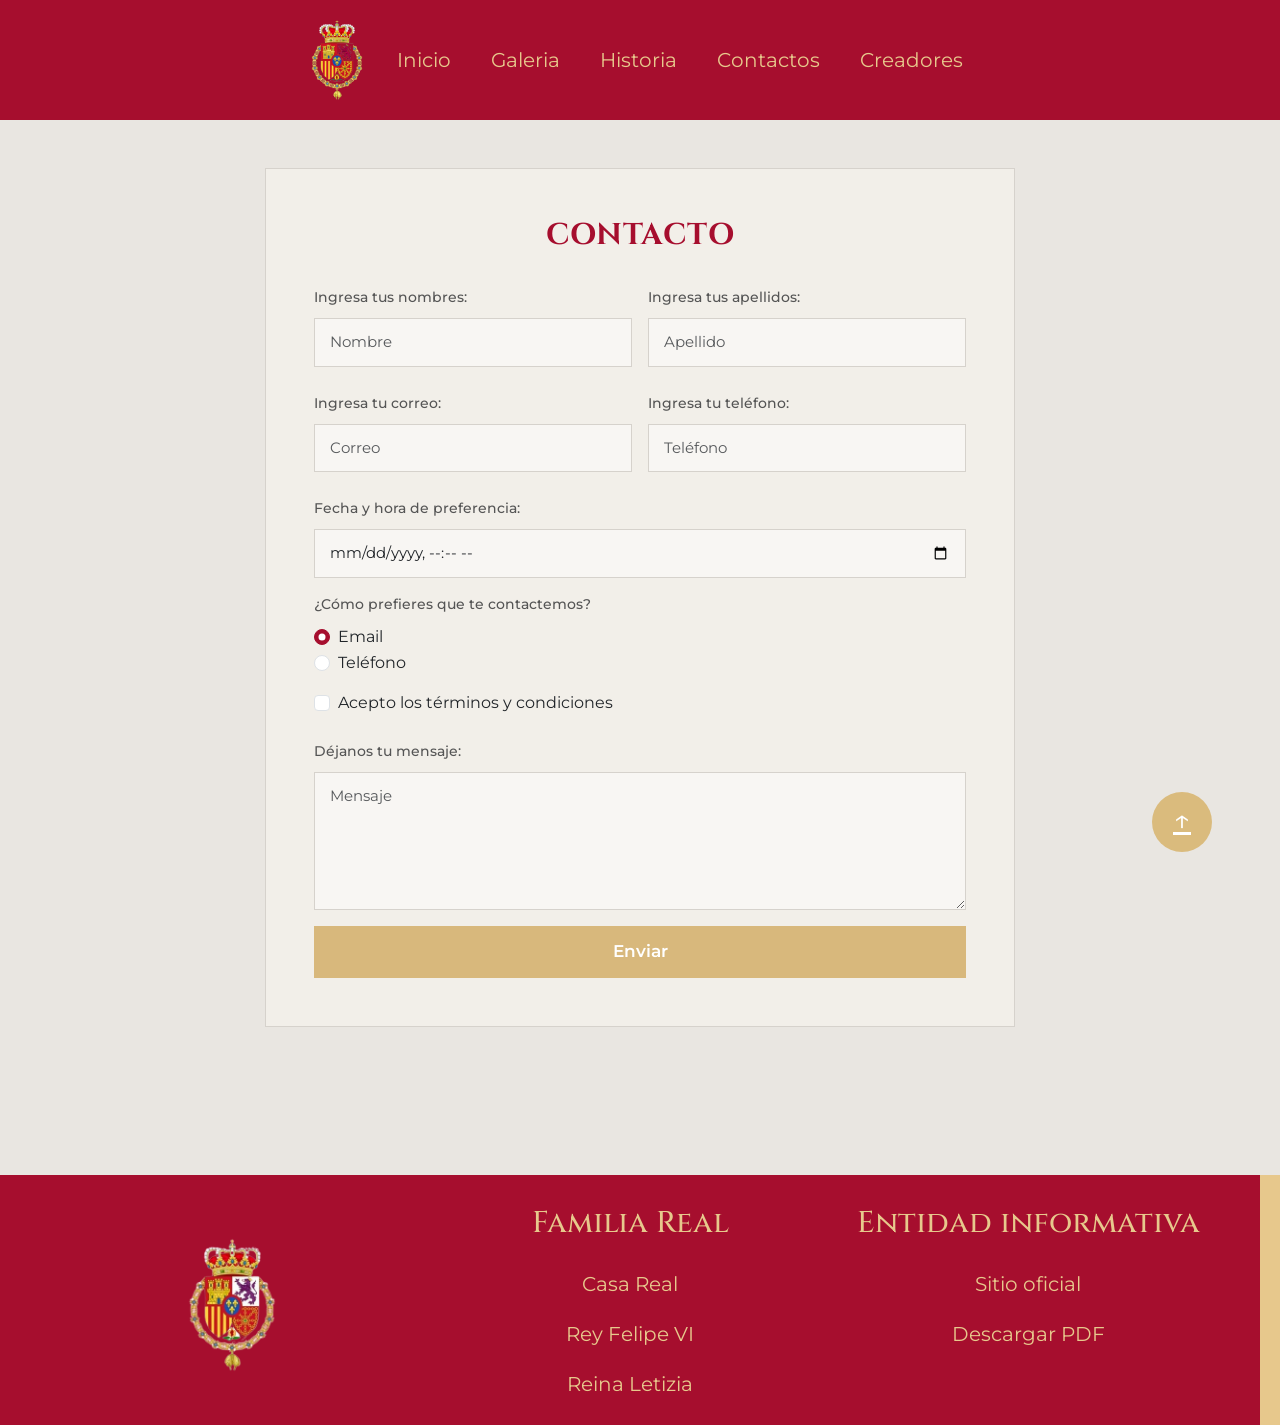
<file: contactos.html>
<!DOCTYPE html>
<html lang="es">

<head>
    <meta charset="UTF-8">
    <meta name="viewport" content="width=device-width, initial-scale=1.0">
    <link href="https://fonts.googleapis.com/css2?family=Cinzel:wght@600&family=Montserrat:wght@400;500&display=swap" rel="stylesheet" />
    <link href="https://cdn.jsdelivr.net/npm/bootstrap@5.3.3/dist/css/bootstrap.min.css" rel="stylesheet">
    <link rel="stylesheet" href="css/contactos.css" />
    <title>Contacto</title>
</head>

<body>
   <header>
        <img src="img/logo-menu.jpeg" alt="" class="header-img">
        <nav>
            <ul class="menu-list">
              <li> <a href="index.html"> Inicio</a></li>
              <li> <a href="galeria.html"> Galeria</a></li>       
              <li> <a href="fase1.html"> Historia</a>
                 <ul>
                     <li><a href="fase1.html">Fase I</a>
                        <ul>
                        <li><a href="fase1.html#felipe_V">Felipe V</a></li>
                        <li><a href="fase1.html#luis_I">Luis I</a></li>
                        <li><a href="fase1.html#fernando_VI">Fernando VI</a></li>
                        <li><a href="fase1.html#carlos_III">Carlos III</a></li>
                        <li><a href="fase1.html#carlos_IV">Carlos IV</a></li>
                        <li><a href="fase1.html#fernando_VII">Fernando VII</a></li>
                        <li><a href="fase1.html#isabel_II">Isabel II</a></li>
                        </ul>
                     </li>
                     <li><a href="fase2.html">Fase II</a>
                        <ul>
                        <li><a href="fase2.html#alfonso_XII">Alfonso XII</a></li>
                        <li><a href="fase2.html#alfonso_XIII">Alfonso XIII</a></li>
                        </ul>
                     </li>
                     <li><a href="fase3.html">Fase III</a>
                         <ul>
                        <li><a href="fase3.html#juan_I">Juan I</a></li>
                        <li><a href="fase3.html#felipe_VI">Felipe VI</a></li>
                        </ul>
                     </li>
                 </ul>
              </li>     
              <li> <a href="contactos.html"> Contactos</a></li>  
              <li> <a href="creadores.html"> Creadores</a></li>  
            </ul>
        </nav>
    </header>


    <div class="login-hidden">
        <label for="check-menu"><img src="img/icono-login.png" alt="Icono de Menu" class="logo-hidden"></label>
        <input type="checkbox" id="check-menu" class="btn-enter">
        <div class="hidden-content">
            <label for="check-menu" class="btn-x">X</label>
            <h3>La Corona Española</h3>
            <a href="index.html">Inicio</a>
            <a href="galeria.html">Galeria</a>
            <a href="fase1.html">Fase 1</a>
            <a href="fase2.html">Fase 2</a>
            <a href="fase3.html">Fase 3</a>
            <a href="contactos.html">Contactos</a>
            <a href="creadores.html">Creadores</a>
        </div>
    </div>
    

    <a href="contactos.html" class="btn-flotante"> ↑ </a>

  <section class="contacto py-5">
  <div class="container d-flex justify-content-center">
    <div class="formulario p-5">

      <h2 class="text-center mb-4">CONTACTO</h2>

      <form action="#" method="post">

        <div class="row g-3 mb-3">
          <div class="col-md-6">
            <label class="form-label">Ingresa tus nombres:</label>
            <input type="text" class="form-control campo-input" name="nombre" placeholder="Nombre" required>
          </div>
          <div class="col-md-6">
            <label class="form-label">Ingresa tus apellidos:</label>
            <input type="text" class="form-control campo-input" name="apellido" placeholder="Apellido" required>
          </div>
        </div>

        <div class="row g-3 mb-3">
          <div class="col-md-6">
            <label class="form-label">Ingresa tu correo:</label>
            <input type="email" class="form-control campo-input" name="correo" placeholder="Correo" required>
          </div>
          <div class="col-md-6">
            <label class="form-label">Ingresa tu teléfono:</label>
            <input type="tel" class="form-control campo-input" name="telefono" placeholder="Teléfono" required>
          </div>
        </div>

        <div class="mb-3">
          <label for="fecha-cita" class="form-label">Fecha y hora de preferencia:</label>
          <input type="datetime-local" id="fecha-cita" class="form-control campo-input" name="fecha_contacto">
        </div>

        <div class="mb-3">
          <p class="form-label">¿Cómo prefieres que te contactemos?</p>
          <div class="form-check">
            <input class="form-check-input check-custom" type="radio" name="preferencia" value="email" id="radioEmail" checked>
            <label class="form-check-label" for="radioEmail">Email</label>
          </div>
          <div class="form-check">
            <input class="form-check-input check-custom" type="radio" name="preferencia" value="telefono" id="radioTel">
            <label class="form-check-label" for="radioTel">Teléfono</label>
          </div>
        </div>

        <div class="mb-3">
          <div class="form-check">
            <input class="form-check-input check-custom" type="checkbox" name="terminos" id="terminos" required>
            <label class="form-check-label" for="terminos">Acepto los términos y condiciones</label>
          </div>
        </div>

        <div class="mb-3">
          <label class="form-label">Déjanos tu mensaje:</label>
          <textarea class="form-control campo-input" name="mensaje" placeholder="Mensaje" rows="5" required></textarea>
        </div>

        <button type="submit" class="btn btn-enviar w-100">Enviar</button>

      </form>
    </div>
  </div>
</section>
    <footer>
        <div>
            <img src="img/escudo.jpeg" alt="Escudo Real" />
        </div>
        <div>
            <h2>Familia Real</h2>
            <a href="https://www.instagram.com/casareal.es/?hl=es" target="_blank">Casa Real</a>
            <a href="https://www.instagram.com/king_felipe_official/" target="_blank">Rey Felipe VI</a>
            <a href="https://www.instagram.com/queenletizia/?hl=es" target="_blank">Reina Letizia</a>
        </div>
        <div>
            <h2>Entidad informativa</h2>
            <a href="https://www.casareal.es/ES/Paginas/Home.aspx" target="_blank">Sitio oficial</a>
            <a href="Proyecto_Final_LME.pdf" download="Proyecto_Final_LME">Descargar PDF</a>
        </div>
    </footer>
</body>

</html>
</file>
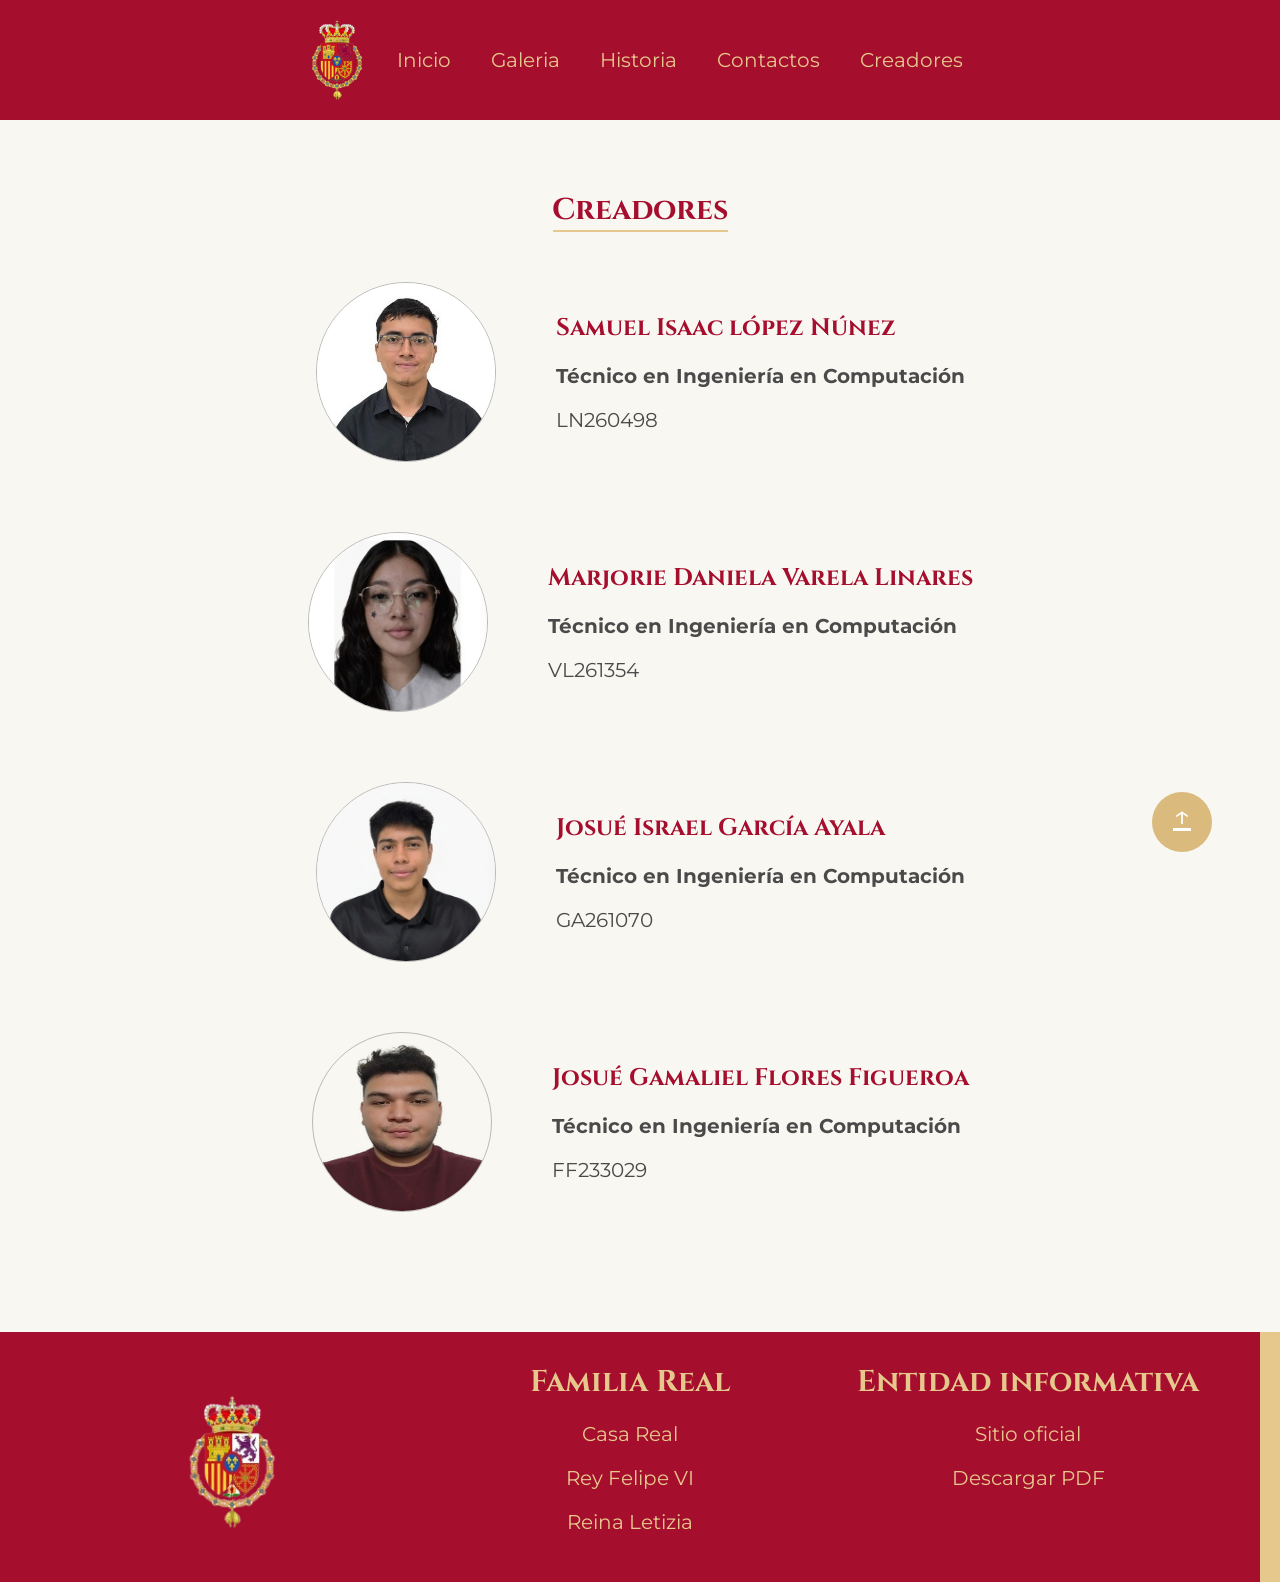
<file: creadores.html>
<!DOCTYPE html>
    <html lang="en">
    <head>
        <meta charset="UTF-8">
        <meta name="viewport" content="width=device-width, initial-scale=1.0">
        <title>Creadores</title>
        <link rel="stylesheet" href="css/creadores.css">
    </head>
    <body>
    <header>
        <img src="img/logo-menu.jpeg" alt="" class="header-img">
        <nav>
            <ul class="menu-list">
              <li> <a href="index.html"> Inicio</a></li>
              <li> <a href="galeria.html"> Galeria</a></li>       
              <li> <a href="fase1.html"> Historia</a>
                 <ul>
                     <li><a href="fase1.html">Fase I</a>
                        <ul>
                        <li><a href="fase1.html#felipe_V">Felipe V</a></li>
                        <li><a href="fase1.html#luis_I">Luis I</a></li>
                        <li><a href="fase1.html#fernando_VI">Fernando VI</a></li>
                        <li><a href="fase1.html#carlos_III">Carlos III</a></li>
                        <li><a href="fase1.html#carlos_IV">Carlos IV</a></li>
                        <li><a href="fase1.html#fernando_VII">Fernando VII</a></li>
                        <li><a href="fase1.html#isabel_II">Isabel II</a></li>
                        </ul>
                     </li>
                     <li><a href="fase2.html">Fase II</a>
                        <ul>
                        <li><a href="fase2.html#alfonso_XII">Alfonso XII</a></li>
                        <li><a href="fase2.html#alfonso_XIII">Alfonso XIII</a></li>
                        </ul>
                     </li>
                     <li><a href="fase3.html">Fase III</a>
                         <ul>
                        <li><a href="fase3.html#juan_I">Juan I</a></li>
                        <li><a href="fase3.html#felipe_VI">Felipe VI</a></li>
                        </ul>
                     </li>
                 </ul>
              </li>     
              <li> <a href="contactos.html"> Contactos</a></li>  
              <li> <a href="creadores.html"> Creadores</a></li>  
            </ul>
        </nav>
    </header>


    
    <div class="login-hidden">
        <label for="check-menu"><img src="img/icono-login.png" alt="Icono de Menu" class="logo-hidden"></label>
        <input type="checkbox" id="check-menu" class="btn-enter">
        <div class="hidden-content">
            <label for="check-menu" class="btn-x">X</label>
            <h3>La Corona Española</h3>
            <a href="index.html">Inicio</a>
            <a href="galeria.html">Galeria</a>
            <a href="fase1.html">Fase 1</a>
            <a href="fase2.html">Fase 2</a>
            <a href="fase3.html">Fase 3</a>
            <a href="contactos.html">Contactos</a>
            <a href="creadores.html">Creadores</a>
        </div>
    </div>
    
    <a href="creadores.html" class="btn-flotante"> ↑ </a>

    <main>
        <section class="creadores-wrapper">
            <div class="creadores-titulo">
                <h2>Creadores</h2>
                <hr>
            </div>

            <div class="creadores-box">
                <div class="creadores-item">
                    <img src="img/fotos/samuel1.jpeg" alt="Foto de Gamaliel">
                </div>
                <div class="creadores-item">
                    <h2> Samuel Isaac lópez Núnez</h2>
                    <span><p>Técnico en Ingeniería en Computación</p></span>
                    <p>LN260498</p>
                </div>
            </div>

            <div class="creadores-box">
                <div class="creadores-item">
                    <img src="img/fotos/daniela.png" alt="Foto de Daniela">
                </div>
                <div class="creadores-item">
                    <h2> Marjorie Daniela Varela Linares</h2>
                    <span><p>Técnico en Ingeniería en Computación</p></span>
                    <p>VL261354</p>
                </div>
            </div>

            <div class="creadores-box">
                <div class="creadores-item">
                    <img src="img/fotos/israel.png" alt="Foto de Israel">
                </div>
                <div class="creadores-item">
                    <h2> Josué Israel García Ayala</h2>
                    <span><p>Técnico en Ingeniería en Computación</p></span>
                    <p>GA261070</p>
                </div>
            </div>

            <div class="creadores-box">
                <div class="creadores-item">
                    <img src="img/fotos/gama.png" alt="Foto de Gamaliel">
                </div>
                <div class="creadores-item">
                    <h2> Josué Gamaliel Flores Figueroa</h2>
                    <span><p>Técnico en Ingeniería en Computación</p></span>
                    <p>FF233029</p>
                </div>
            </div>                        
        </section>
    </main>

    <footer>
        <div> 
            <img src="img/escudo.jpeg" alt="">
        </div>
        <div>
            <h2>Familia Real</h2>
            <a href="https://www.instagram.com/casareal.es/?hl=es" target="_blank">Casa Real</a>
            <a href="https://www.instagram.com/king_felipe_official/" target="_blank">Rey Felipe VI</a>
            <a href="https://www.instagram.com/queenletizia/?hl=es" target="_blank">Reina Letizia</a>
        </div>
        <div>
            <h2>Entidad informativa</h2>
            <a href="https://www.casareal.es/ES/Paginas/Home.aspx" target="_blank">Sitio oficial</a>
            <a href="Proyecto_Final_LME.pdf" download="Proyecto_Final_LME">Descargar PDF</a>
        </div>
    </footer>
</body>
</html>
</file>
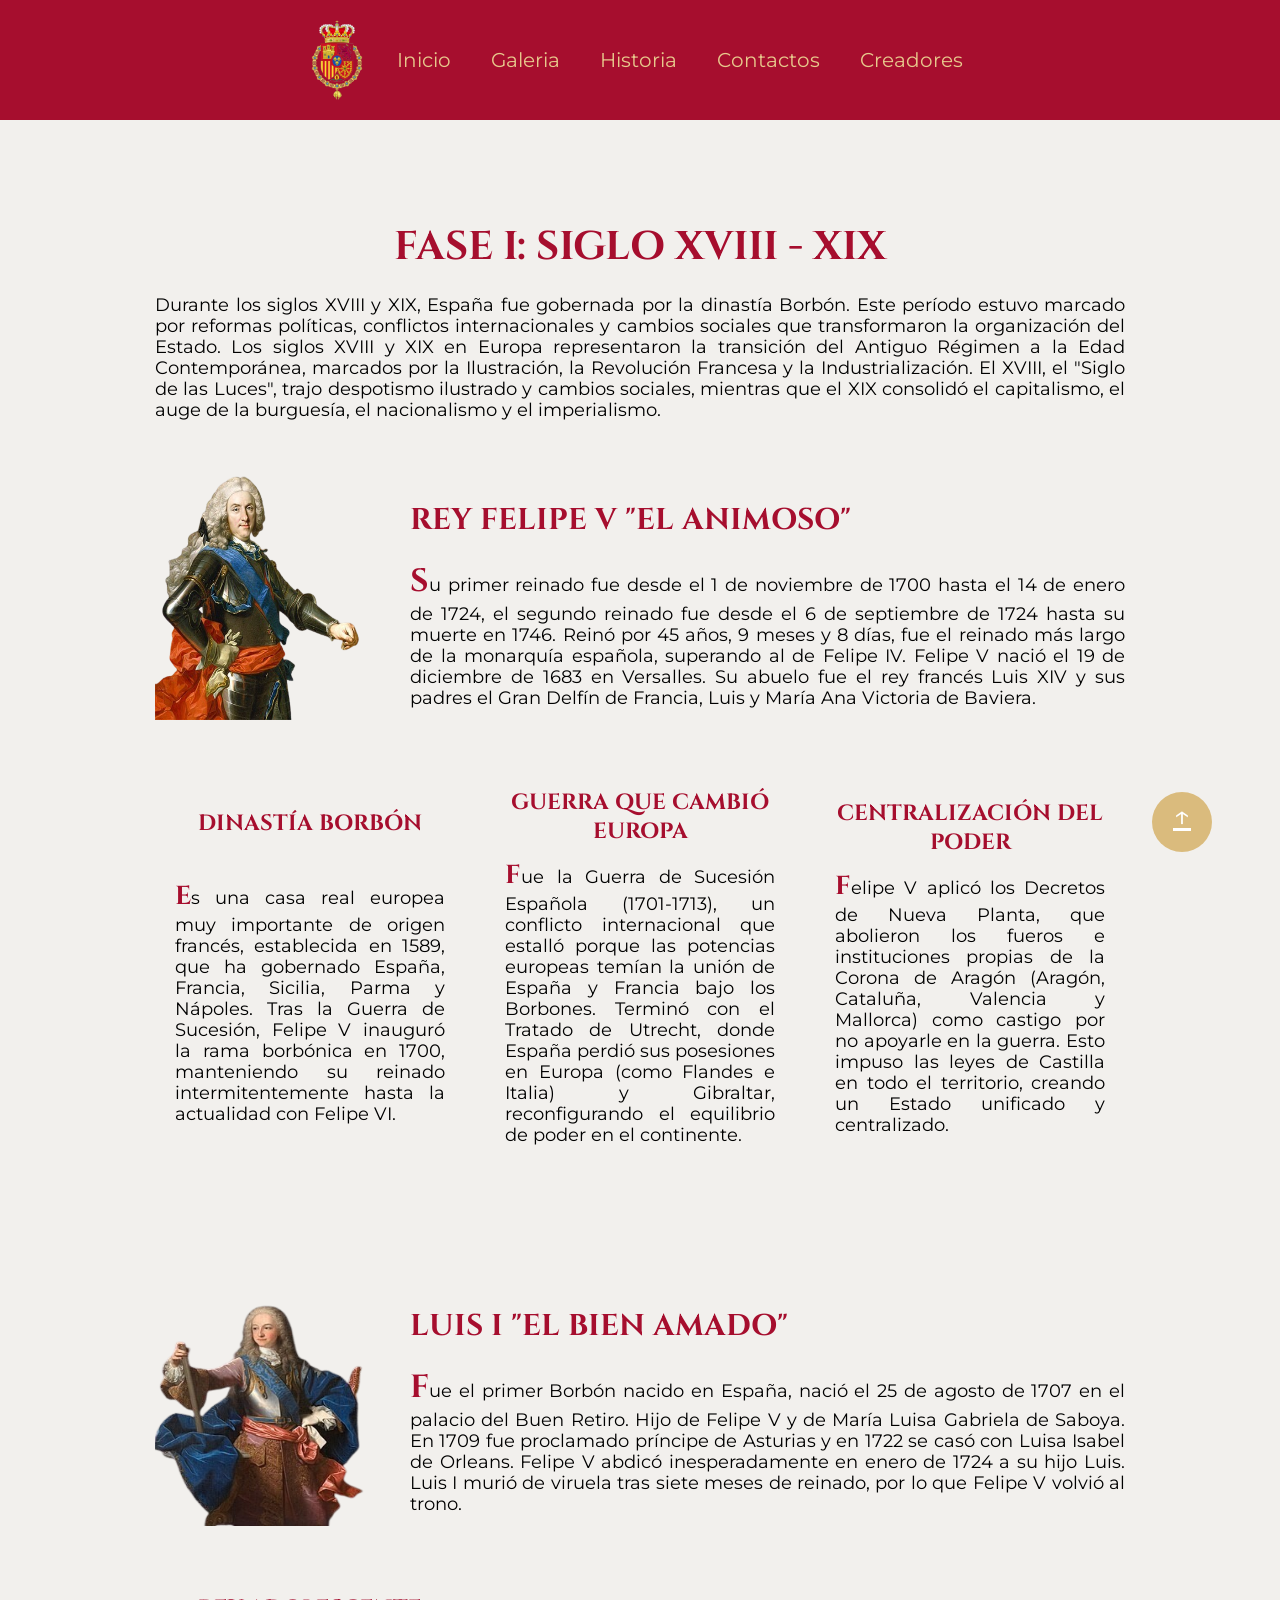
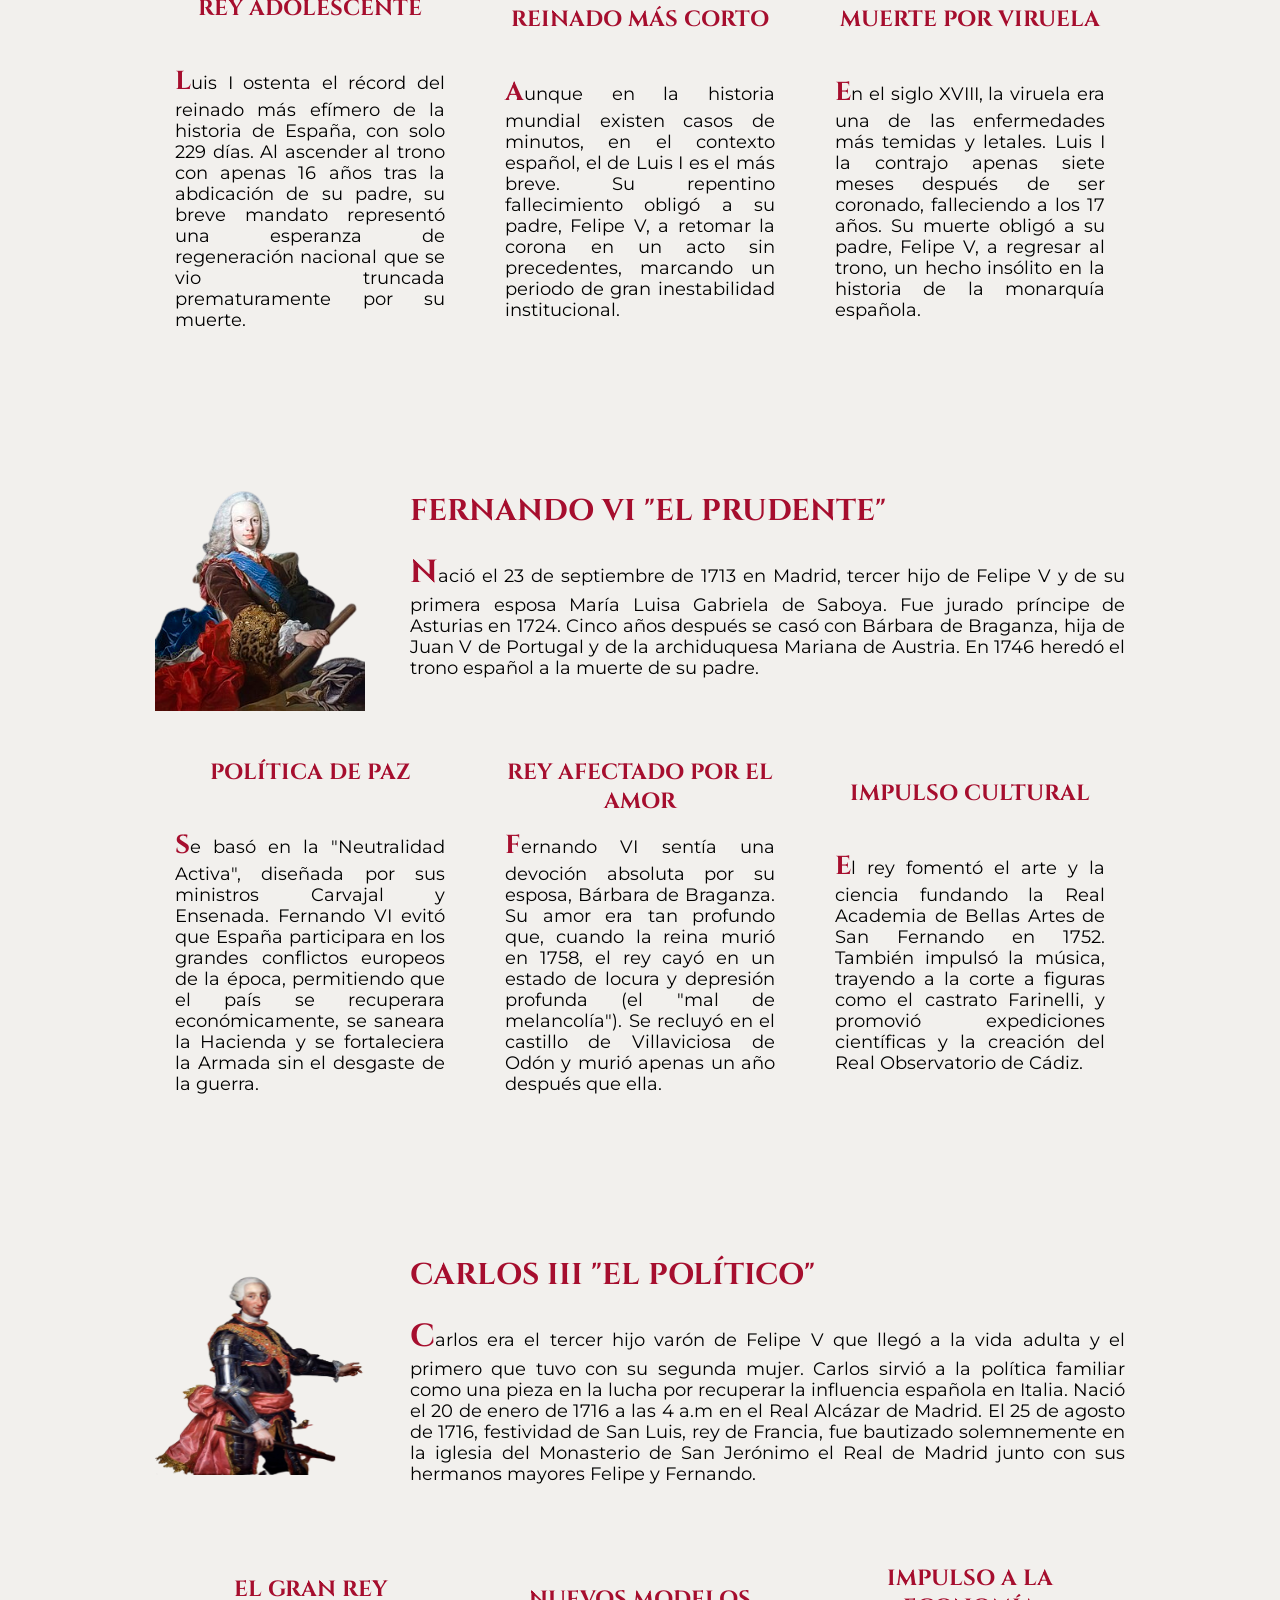
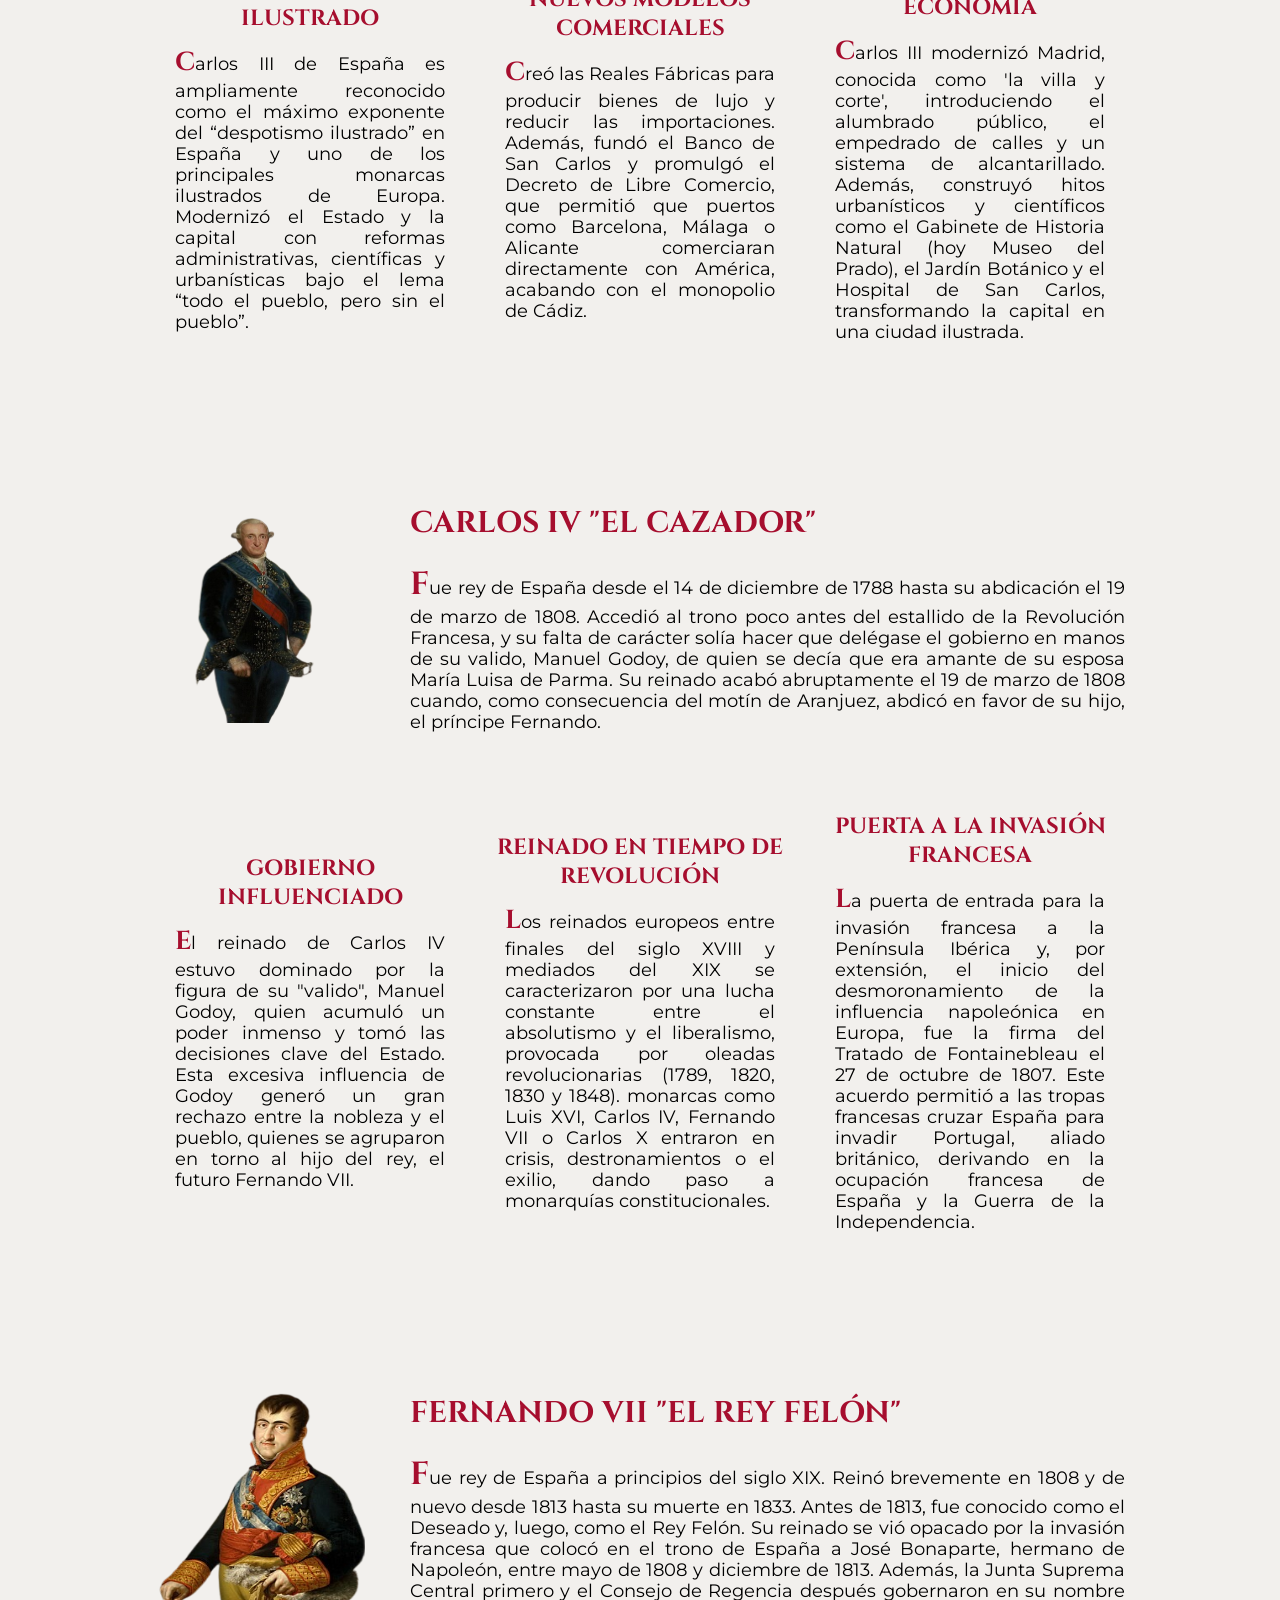
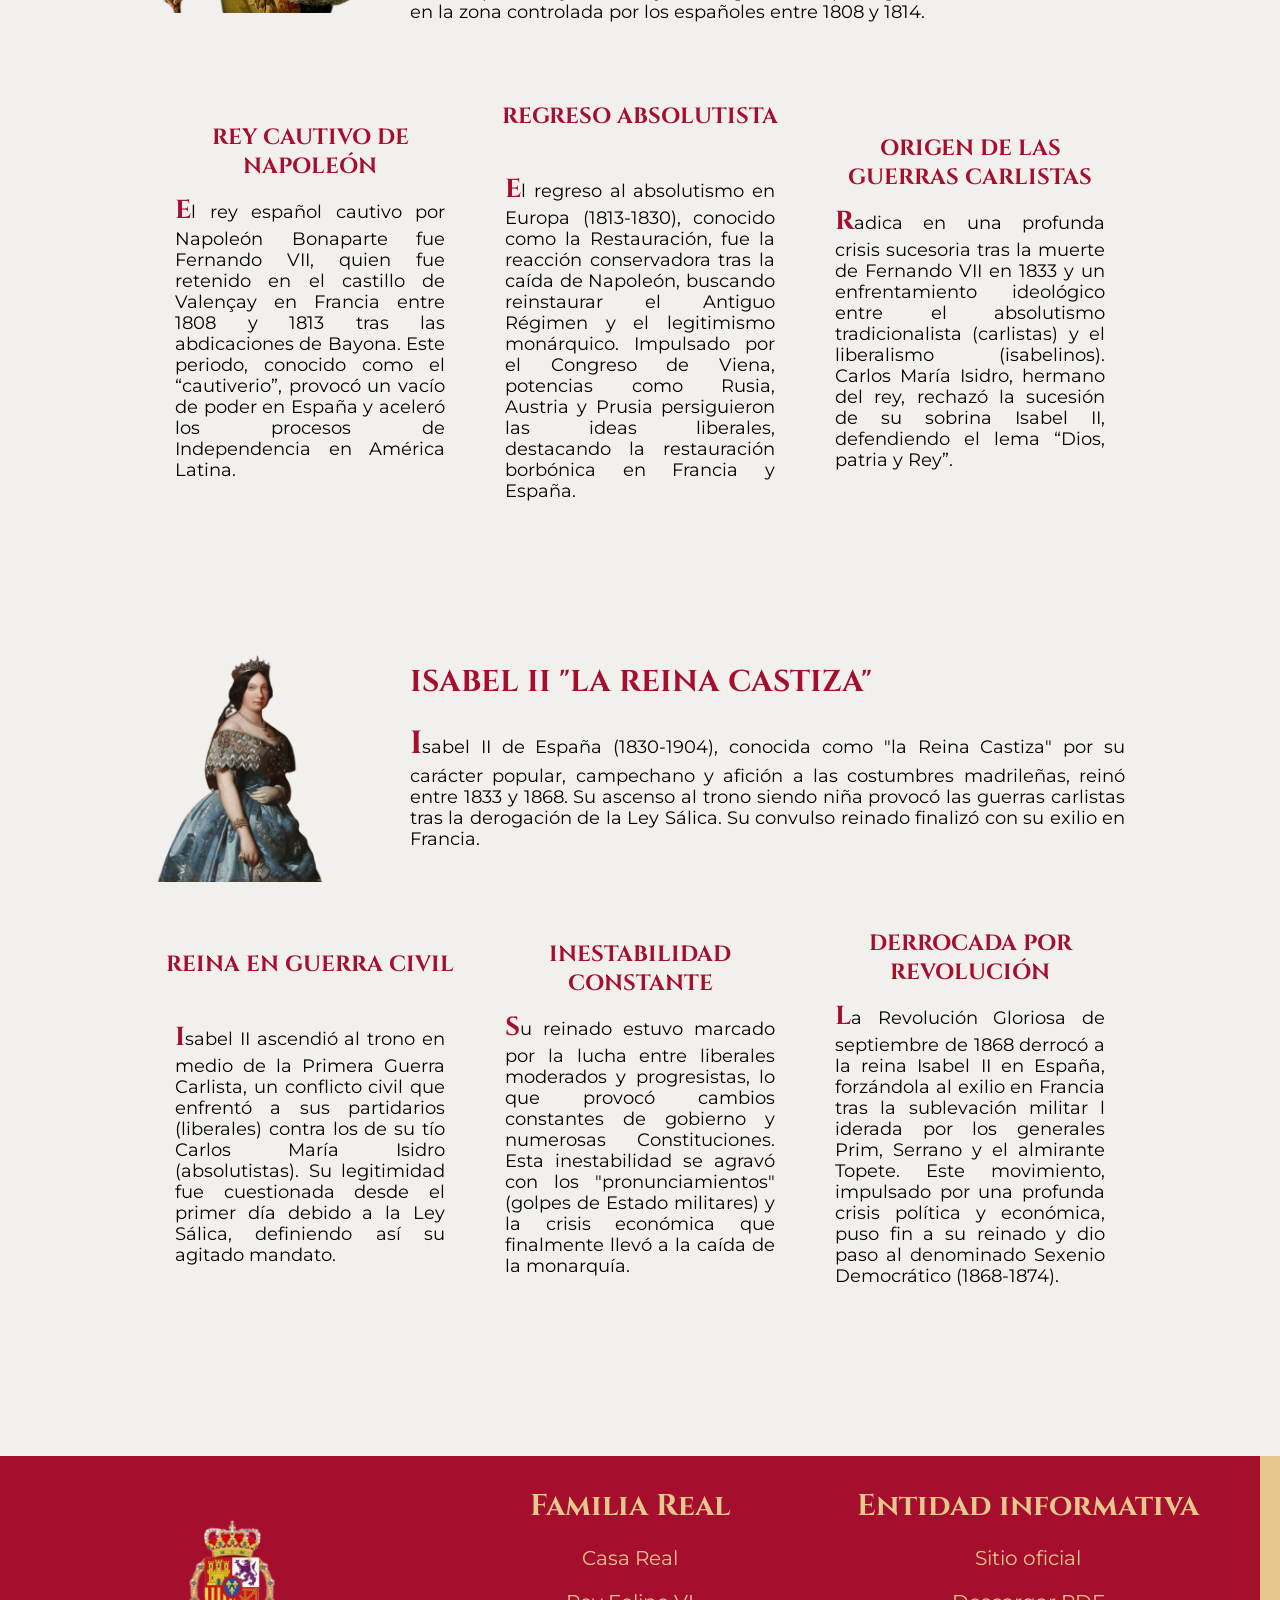
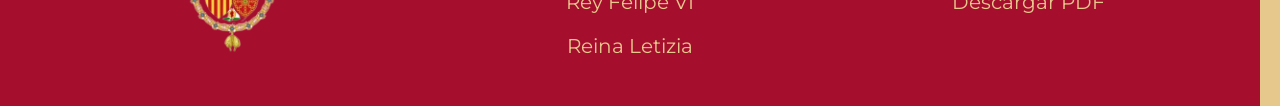
<file: fase1.html>
<!DOCTYPE html>
<html lang="es">
<head>
    <meta charset="UTF-8">
    <title>Borbones - Siglos XVIII y XIX</title>
    <meta name="viewport" content="width=device-width, initial-scale=1.0">
    <link rel="stylesheet" href="css/historia.css">
    <link href="https://fonts.googleapis.com/css2?family=Anton&display=swap" rel="stylesheet">
    <link href="https://fonts.googleapis.com/css2?family=Cinzel:wght@400;700;900&display=swap" rel="stylesheet">
    <link href="https://fonts.googleapis.com/css2?family=Montserrat:wght@300;400;600;700&display=swap" rel="stylesheet">
    
</head>

<body>
    <header>
        <img src="img/logo-menu.jpeg" alt="" class="header-img">
        <nav>
            <ul class="menu-list">
              <li> <a href="index.html"> Inicio</a></li>
              <li> <a href="galeria.html"> Galeria</a></li>       
              <li> <a href="fase1.html"> Historia</a>
                 <ul>
                     <li><a href="fase1.html">Fase I</a>
                        <ul>
                        <li><a href="fase1.html#felipe_V">Felipe V</a></li>
                        <li><a href="fase1.html#luis_I">Luis I</a></li>
                        <li><a href="fase1.html#fernando_VI">Fernando VI</a></li>
                        <li><a href="fase1.html#carlos_III">Carlos III</a></li>
                        <li><a href="fase1.html#carlos_IV">Carlos IV</a></li>
                        <li><a href="fase1.html#fernando_VII">Fernando VII</a></li>
                        <li><a href="fase1.html#isabel_II">Isabel II</a></li>
                        </ul>
                     </li>
                     <li><a href="fase2.html">Fase II</a>
                        <ul>
                        <li><a href="fase2.html#alfonso_XII">Alfonso XII</a></li>
                        <li><a href="fase2.html#alfonso_XIII">Alfonso XIII</a></li>
                        </ul>
                     </li>
                     <li><a href="fase3.html">Fase III</a>
                         <ul>
                        <li><a href="fase3.html#juan_I">Juan I</a></li>
                        <li><a href="fase3.html#felipe_VI">Felipe VI</a></li>
                        </ul>
                     </li>
                 </ul>
              </li>     
              <li> <a href="contactos.html"> Contactos</a></li>  
              <li> <a href="creadores.html"> Creadores</a></li>  
            </ul>
        </nav>
    </header>

    <div class="login-hidden">
        <label for="check-menu"><img src="img/icono-login.png" alt="Icono de Menu" class="logo-hidden"></label>
        <input type="checkbox" id="check-menu" class="btn-enter">
        <div class="hidden-content">
            <label for="check-menu" class="btn-x">X</label>
            <h3>La Corona Española</h3>
            <a href="index.html">Inicio</a>
            <a href="galeria.html">Galeria</a>
            <a href="fase1.html">Fase 1</a>
            <a href="fase2.html">Fase 2</a>
            <a href="fase3.html">Fase 3</a>
            <a href="contactos.html">Contactos</a>
            <a href="creadores.html">Creadores</a>
        </div>
    </div>

    <a href="fase1.html" class="btn-flotante"> ↑ </a>
    
    <div class="contenedor">
        <h1>FASE I: SIGLO XVIII - XIX</h1>

        <div class="introduccion">
            <p>
                Durante los siglos XVIII y XIX, España fue gobernada por la dinastía
                Borbón. Este período estuvo marcado por reformas políticas,
                conflictos internacionales y cambios sociales que transformaron
                la organización del Estado. Los siglos XVIII y XIX en Europa representaron
                la transición del Antiguo Régimen a la Edad Contemporánea, marcados por la 
                Ilustración, la Revolución Francesa y la Industrialización. El XVIII, el 
                "Siglo de las Luces", trajo despotismo ilustrado y cambios sociales, mientras
                que el XIX consolidó el capitalismo, el auge de la burguesía, el nacionalismo y 
                el imperialismo.
            </p>
        </div>

        <div class="rey" id="felipe_V">
            
            <div class="info">
                <img src="img/reyes/felipe_V.jpeg" alt="Felipe V">
                <h2>REY FELIPE V "EL ANIMOSO"</h2>
                <p>
                    Su primer reinado fue desde el 1 de noviembre de 1700 hasta el 14 de enero de 1724,
                    el segundo reinado fue desde el 6 de septiembre de 1724 hasta su muerte en 1746. Reinó
                    por 45 años, 9 meses y 8 días, fue el reinado más largo de la monarquía española, superando
                    al de Felipe IV. Felipe V nació el 19 de diciembre de 1683 en Versalles. Su abuelo fue el
                    rey francés Luis XIV y sus padres el Gran Delfín de Francia, Luis y María Ana Victoria de Baviera.
                </p>

                <div class="columnas">
                    <div class="col">
                        <h3>DINASTÍA BORBÓN</h3>
                        <p>Es una casa real europea muy importante de origen francés, establecida en 1589, que ha gobernado
                            España, Francia, Sicilia, Parma y Nápoles. Tras la Guerra de Sucesión, Felipe V inauguró la rama 
                            borbónica en 1700, manteniendo su reinado intermitentemente hasta la actualidad con Felipe VI.</p>
                    </div>
                    <div class="col">
                        <h3>GUERRA QUE CAMBIÓ EUROPA</h3>
                        <p>Fue la Guerra de Sucesión Española (1701-1713), un conflicto internacional que estalló porque las potencias europeas temían la unión de España y Francia bajo los Borbones. Terminó con el Tratado de Utrecht, donde España perdió sus posesiones en Europa (como Flandes e Italia) y Gibraltar, reconfigurando el equilibrio de poder en el continente.</p>
                    </div>
                    <div class="col">
                        <h3>CENTRALIZACIÓN DEL PODER</h3>
                        <p>
                            Felipe V aplicó los Decretos de Nueva Planta, que abolieron los fueros e instituciones propias de la Corona de Aragón (Aragón, Cataluña, Valencia y Mallorca) como castigo por no apoyarle en la guerra. Esto impuso las leyes de Castilla en todo el territorio, creando un Estado unificado y centralizado.
                        </p>
                    </div>
                </div>
            </div>
        </div>

        <hr>

        <div class="rey" id="luis_I">
            
            <div class="info">
                <img src="img/reyes/luis_I.jpeg" alt="Luis I">
                <h2>LUIS I "EL BIEN AMADO"</h2>
                <p>
                    Fue el primer Borbón nacido en España, nació el 25 de agosto de 1707 en el palacio del Buen Retiro. Hijo de Felipe 
                    V y de María Luisa Gabriela de Saboya. En 1709 fue proclamado príncipe de Asturias y en 1722 se casó con Luisa Isabel 
                    de Orleans. Felipe V abdicó inesperadamente en enero de 1724 a su hijo Luis. Luis I murió de viruela tras siete meses 
                    de reinado, por lo que Felipe V volvió al trono.
                </p>

                <div class="columnas">
                    <div class="col">
                        <h3>REY ADOLESCENTE</h3>
                        <p>
                            Luis I ostenta el récord del reinado más efímero de la historia de España, con solo 229 días. Al ascender al trono con apenas 16 años tras la abdicación de su padre, su breve mandato representó una esperanza de regeneración nacional que se vio truncada prematuramente por su muerte.
                        </p>
                    </div>
                    <div class="col">
                        <h3>REINADO MÁS CORTO</h3>
                        <p>
                            Aunque en la historia mundial existen casos de minutos, en el contexto español, el de Luis I es el más breve. Su repentino fallecimiento obligó a su padre, Felipe V, a retomar la corona en un acto sin precedentes, marcando un periodo de gran inestabilidad institucional.
                        </p>
                    </div>
                    <div class="col">
                        <h3>MUERTE POR VIRUELA</h3>
                        <p>
                           En el siglo XVIII, la viruela era una de las enfermedades más temidas y letales. Luis I la contrajo apenas siete meses después de ser coronado, falleciendo a los 17 años. Su muerte obligó a su padre, Felipe V, a regresar al trono, un hecho insólito en la historia de la monarquía española.
                        </p>
                    </div>
                </div>
            </div>
        </div>

        <hr>

        <div class="rey" id="fernando_VI">
            
            <div class="info">
                <img src="img/reyes/fernando_VI.png" alt="Fernando VI">
                <h2>FERNANDO VI "EL PRUDENTE"</h2>
                <p>
                    Nació el 23 de septiembre de 1713 en Madrid, tercer hijo de Felipe V y de su primera esposa María Luisa Gabriela de Saboya. Fue 
                    jurado príncipe de Asturias en 1724. Cinco años después se casó con Bárbara de Braganza, hija de Juan V de Portugal y de la archiduquesa 
                    Mariana de Austria. En 1746 heredó el trono español a la muerte de su padre.
                </p>

                <div class="columnas">
                    <div class="col">
                        <h3>POLÍTICA DE PAZ</h3>
                        <p>
                            Se basó en la "Neutralidad Activa", diseñada por sus ministros Carvajal y Ensenada. Fernando VI evitó que España participara en los grandes conflictos europeos de la época, permitiendo que el país se recuperara económicamente, se saneara la Hacienda y se fortaleciera la Armada sin el desgaste de la guerra.
                        </p>
                    </div>
                    <div class="col">
                        <h3>REY AFECTADO POR EL AMOR</h3>
                        <p>
                            Fernando VI sentía una devoción absoluta por su esposa, Bárbara de Braganza. Su amor era tan profundo que, cuando la reina murió en 1758, el rey cayó en un estado de locura y depresión profunda (el "mal de melancolía"). Se recluyó en el castillo de Villaviciosa de Odón y murió apenas un año después que ella.
                        </p>
                    </div>
                    <div class="col">
                        <h3>IMPULSO CULTURAL</h3>
                        <p>
                            El rey fomentó el arte y la ciencia fundando la Real Academia de Bellas Artes de San Fernando en 1752. También impulsó la música, trayendo a la corte a figuras como el castrato Farinelli, y promovió expediciones científicas y la creación del Real Observatorio de Cádiz.
                        </p>
                    </div>
                </div>
            </div>
        </div>

        <hr>

        <div class="rey" id="carlos_III">
            
            <div class="info">
                <img src="img/reyes/carlos_III.png" alt="Carlos III">
                <h2>CARLOS III "EL POLÍTICO"</h2>
                <p>
                    Carlos era el tercer hijo varón de Felipe V que llegó a la vida adulta y el primero que tuvo con su segunda mujer. Carlos sirvió a la política familiar como 
                    una pieza en la lucha por recuperar la influencia española en Italia. Nació el 20 de enero de 1716 a las 4 a.m en el Real Alcázar de Madrid. El 25 de agosto 
                    de 1716, festividad de San Luis, rey de Francia, fue bautizado solemnemente en la iglesia del Monasterio de San Jerónimo el Real de Madrid junto con sus hermanos 
                    mayores Felipe y Fernando.
                </p>

                <div class="columnas">
                    <div class="col">
                        <h3>EL GRAN REY ILUSTRADO</h3>
                        <p>
                            Carlos III de España es ampliamente reconocido como el máximo exponente del “despotismo ilustrado” en España y uno de los principales monarcas ilustrados de 
                            Europa. Modernizó el Estado y la capital con reformas administrativas, científicas y urbanísticas bajo el lema “todo el pueblo, pero sin el pueblo”.
                        </p>
                    </div>
                    <div class="col">
                        <h3>NUEVOS MODELOS COMERCIALES</h3>
                        <p>
                          Creó las Reales Fábricas para producir bienes de lujo y reducir las importaciones. Además, fundó el Banco de San Carlos y promulgó el Decreto de Libre Comercio, que permitió que puertos como Barcelona, Málaga o Alicante comerciaran directamente con América, acabando con el monopolio de Cádiz.
                        </p>
                    </div>
                    <div class="col">
                        <h3>IMPULSO A LA ECONOMÍA</h3>
                        <p>
                            Carlos III modernizó Madrid, conocida como 'la villa y corte', introduciendo el alumbrado público, el empedrado de calles y un sistema de alcantarillado. Además, construyó hitos urbanísticos y científicos como el Gabinete de Historia Natural (hoy Museo del Prado), el Jardín Botánico y el Hospital de San Carlos, transformando la capital en una ciudad ilustrada.
                        </p>
                    </div>
                </div>
            </div>
        </div>

        <hr>

        <div class="rey" id="carlos_IV">
            
            <div class="info">
                <img src="img/reyes/carlos_IV.png" alt="Carlos IV">
                <h2>CARLOS IV "EL CAZADOR"</h2>
                <p>
                    Fue rey de España desde el 14 de diciembre de 1788 hasta su abdicación el 19 de marzo de 1808. Accedió al trono poco antes del estallido de la Revolución Francesa, y su 
                    falta de carácter solía hacer que delégase el gobierno en manos de su valido, Manuel Godoy, de quien se decía que era amante de su esposa María Luisa de Parma. Su reinado 
                    acabó abruptamente el 19 de marzo de 1808 cuando, como consecuencia del motín de Aranjuez, abdicó en favor de su hijo, el príncipe Fernando.
                </p>

                <div class="columnas">
                    <div class="col">
                        <h3>GOBIERNO INFLUENCIADO</h3>
                        <p>
                            El reinado de Carlos IV estuvo dominado por la figura de su "valido", Manuel Godoy, quien acumuló un poder inmenso y tomó las decisiones clave del Estado. Esta excesiva influencia de Godoy generó un gran rechazo entre la nobleza y el pueblo, quienes se agruparon en torno al hijo del rey, el futuro Fernando VII.
                            </p>
                    </div>
                    <div class="col">
                        <h3>REINADO EN TIEMPO DE REVOLUCIÓN</h3>
                        <p>
                            Los reinados europeos entre finales del siglo XVIII y mediados del XIX se caracterizaron por una lucha constante entre el absolutismo y el liberalismo, provocada por 
                            oleadas revolucionarias (1789, 1820, 1830 y 1848). monarcas como Luis XVI, Carlos IV, Fernando VII o Carlos X entraron en crisis, destronamientos o el exilio, dando 
                            paso a monarquías constitucionales.
                        </p>
                    </div>
                    <div class="col">
                        <h3>PUERTA A LA INVASIÓN FRANCESA</h3>
                        <p>
                            La puerta de entrada para la invasión francesa a la Península Ibérica y, por extensión, el inicio del desmoronamiento de la influencia napoleónica en Europa, fue la 
                            firma del Tratado de Fontainebleau el 27 de octubre de 1807. Este acuerdo permitió a las tropas francesas cruzar España para invadir Portugal, aliado británico, derivando 
                            en la ocupación francesa de España y la Guerra de la Independencia.
                        </p>
                    </div>
                </div>
            </div>
        </div>

        <hr>

        <div class="rey" id="fernando_VII">
            
            <div class="info">
                <img src="img/reyes/Fernando_VII.png" alt="Fernando VII">
                <h2>FERNANDO VII "EL REY FELÓN"</h2>
                <p>
                    Fue rey de España a principios del siglo XIX. Reinó brevemente en 1808 y de nuevo desde 1813 hasta su muerte en 1833. Antes de 1813, fue conocido como el Deseado y, luego, 
                    como el Rey Felón. Su reinado se vió opacado por la invasión francesa que colocó en el trono de España a José Bonaparte, hermano de Napoleón, entre mayo de 1808 y diciembre de 1813. 
                    Además, la Junta Suprema Central primero y el Consejo de Regencia después gobernaron en su nombre en la zona controlada por los españoles entre 1808 y 1814.
                </p>

                <div class="columnas">
                    <div class="col">
                        <h3>REY CAUTIVO DE NAPOLEÓN</h3>
                        <p>
                            El rey español cautivo por Napoleón Bonaparte fue Fernando VII, quien fue retenido en el castillo de Valençay en Francia entre 1808 y 1813 tras las abdicaciones de Bayona. Este 
                            periodo, conocido como el “cautiverio”, provocó un vacío de poder en España y aceleró los procesos de Independencia en América Latina.
                        </p>
                    </div>
                    <div class="col">
                        <h3>REGRESO ABSOLUTISTA</h3>
                        <p>
                            El regreso al absolutismo en Europa (1813-1830), conocido como la Restauración, fue la reacción conservadora tras la caída de Napoleón, buscando reinstaurar el Antiguo Régimen y 
                            el legitimismo monárquico. Impulsado por el Congreso de Viena, potencias como Rusia, Austria y Prusia persiguieron las ideas liberales, destacando la restauración borbónica en Francia 
                            y España.
                        </p>
                    </div>
                    <div class="col">
                        <h3>ORIGEN DE LAS GUERRAS CARLISTAS</h3>
                        <p>
                            Radica en una profunda crisis sucesoria tras la muerte de Fernando VII en 1833 y un enfrentamiento ideológico entre el absolutismo tradicionalista (carlistas) y el liberalismo (isabelinos).
                            Carlos María Isidro, hermano del rey, rechazó la sucesión de su sobrina Isabel II, defendiendo el lema “Dios, patria y Rey”.
                        </p>
                    </div>
                </div>
            </div>
        </div>

        <hr>

        <div class="rey" id="isabel_II">
            
            <div class="info">
                <img src="img/reyes/isabel_II.png" alt="Isabel II">
                <h2>ISABEL II "LA REINA CASTIZA"</h2>
                <p>
                    Isabel II de España (1830-1904), conocida como "la Reina Castiza" por su carácter popular, campechano y afición a las costumbres madrileñas, reinó entre 
                    1833 y 1868. Su ascenso al trono siendo niña provocó las guerras carlistas tras la derogación de la Ley Sálica. Su convulso reinado finalizó con su exilio 
                    en Francia.
                </p>

                <div class="columnas">
                    <div class="col">
                        <h3>REINA EN GUERRA CIVIL</h3>
                        <p>
                            Isabel II ascendió al trono en medio de la Primera Guerra Carlista, un conflicto civil que enfrentó a sus partidarios (liberales) contra los de su tío Carlos María Isidro (absolutistas). Su legitimidad fue cuestionada desde el primer día debido a la Ley Sálica, definiendo así su agitado mandato.
                        </p>
                    </div>
                    <div class="col">
                        <h3>INESTABILIDAD CONSTANTE</h3>
                        <p>
                            Su reinado estuvo marcado por la lucha entre liberales moderados y progresistas, lo que provocó cambios constantes de gobierno y numerosas Constituciones. Esta inestabilidad se agravó con los "pronunciamientos" (golpes de Estado militares) y la crisis económica que finalmente llevó a la caída de la monarquía.
                        </p>
                    </div>
                    <div class="col">
                        <h3>DERROCADA POR REVOLUCIÓN</h3>
                        <p>
                            La Revolución Gloriosa de septiembre de 1868 derrocó a la reina Isabel II en España, forzándola al exilio en Francia tras la sublevación militar l
                            iderada por los generales Prim, Serrano y el almirante Topete. Este movimiento, impulsado por una profunda crisis política y económica, puso fin 
                            a su reinado y dio paso al denominado Sexenio Democrático (1868-1874). 
                        </p>
                    </div>
                </div>
            </div>
        </div>
    </div>

    <footer>
        <div> 
            <img src="img/escudo.jpeg" alt="">
        </div>
        <div>
            <h2>Familia Real</h2>
            <a href="https://www.instagram.com/casareal.es/?hl=es" target="_blank">Casa Real</a>
            <a href="https://www.instagram.com/king_felipe_official/" target="_blank">Rey Felipe VI</a>
            <a href="https://www.instagram.com/queenletizia/?hl=es" target="_blank">Reina Letizia</a>
        </div>
        <div>
            <h2>Entidad informativa</h2>
            <a href="https://www.casareal.es/ES/Paginas/Home.aspx" target="_blank">Sitio oficial</a>
            <a href="Proyecto_Final_LME.pdf" download="Proyecto_Final_LME">Descargar PDF</a>
        </div>
    </footer>
</body>
</html>
</file>
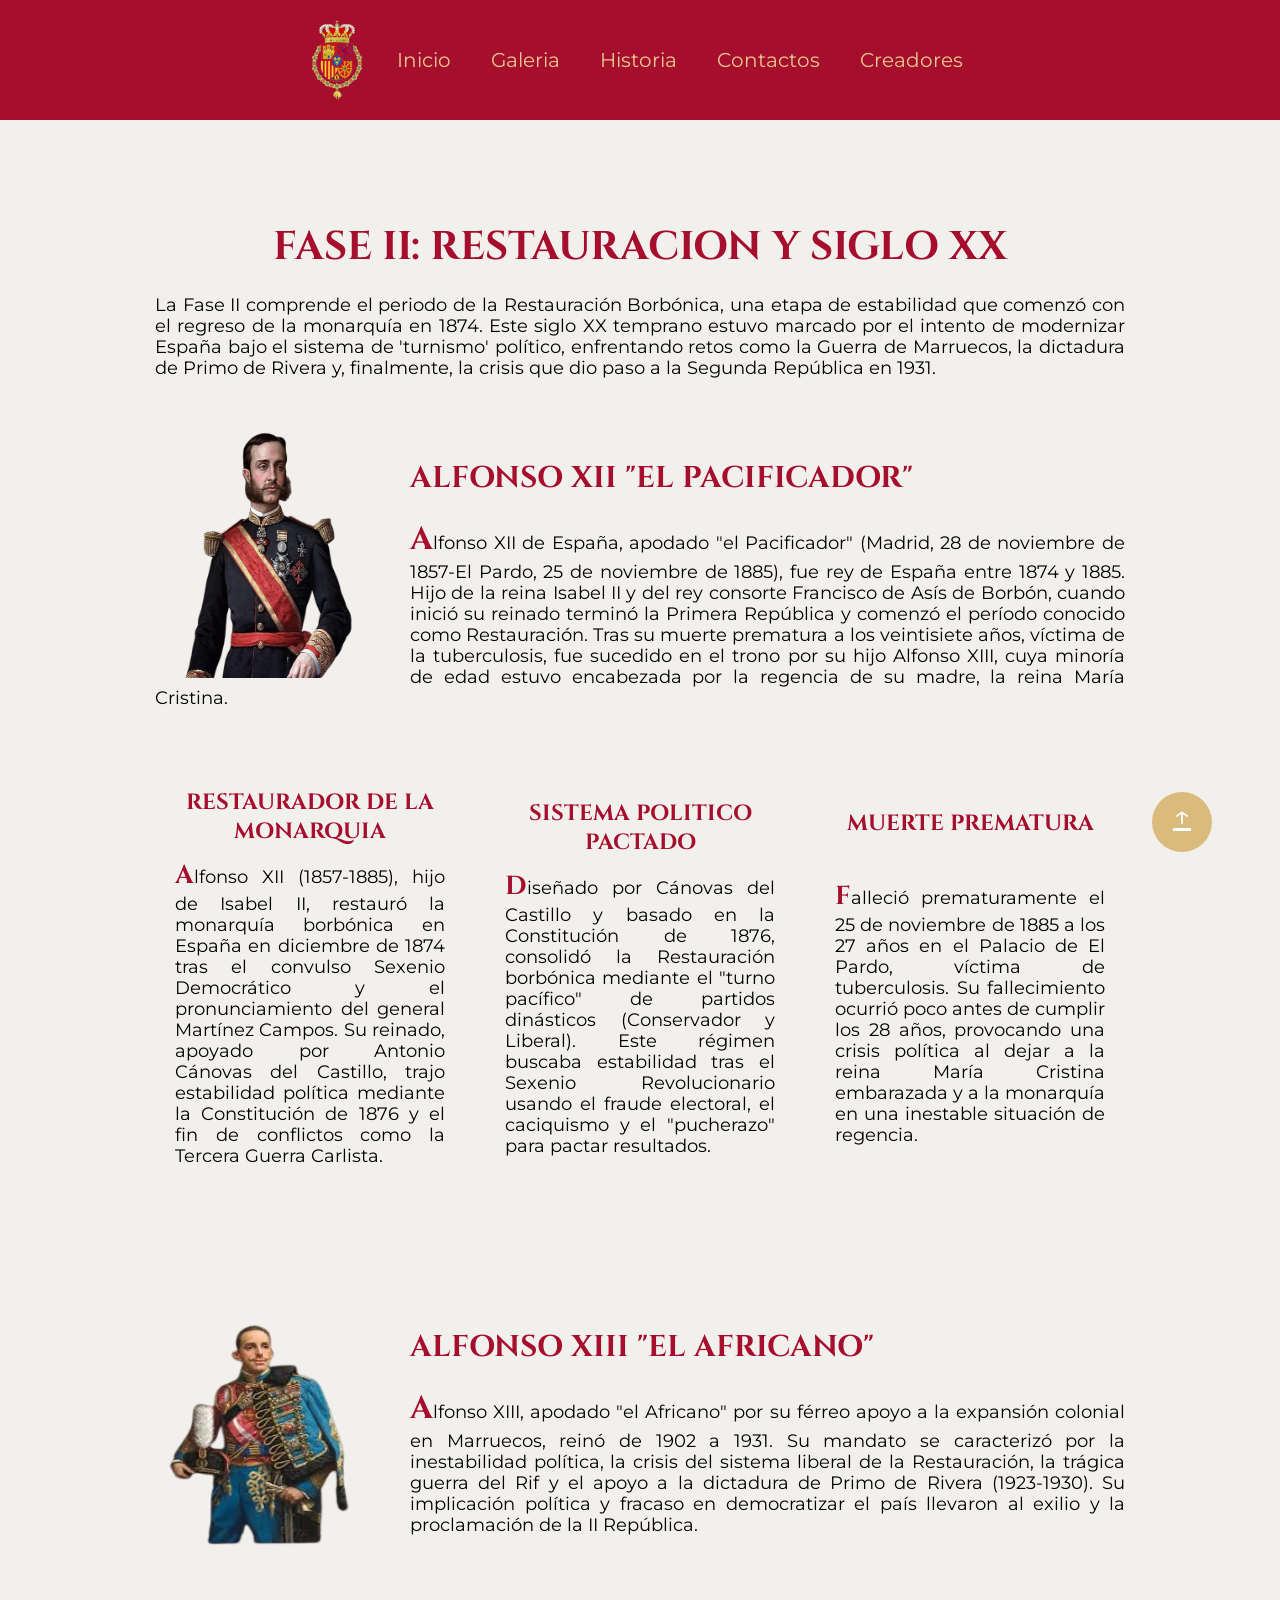
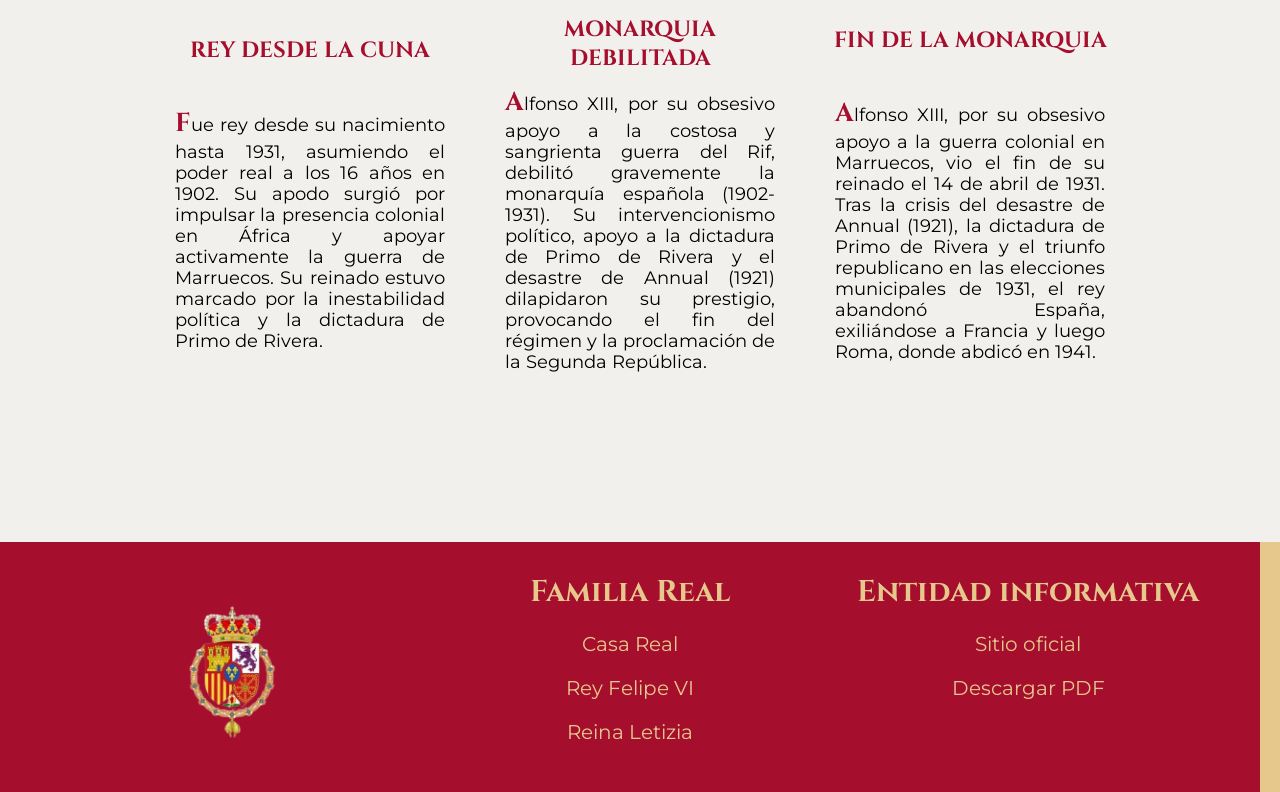
<file: fase2.html>
<html lang="en">
<head>
    <meta charset="UTF-8">
    <meta name="viewport" content="width=device-width, initial-scale=1.0">
    <title>FASE II: RESTAURACION Y SIGLO XX</title>
     <link href="https://fonts.googleapis.com/css2?family=Anton&display=swap" rel="stylesheet">
    <link href="https://fonts.googleapis.com/css2?family=Cinzel:wght@400;700;900&display=swap" rel="stylesheet">
    <link href="https://fonts.googleapis.com/css2?family=Montserrat:wght@300;400;600;700&display=swap" rel="stylesheet">
    <link rel="stylesheet" href="css/historia.css">
</head>
<body>
    <header>
        <img src="img/logo-menu.jpeg" alt="" class="header-img">
        <nav>
            <ul class="menu-list">
              <li> <a href="index.html"> Inicio</a></li>
              <li> <a href="galeria.html"> Galeria</a></li>       
              <li> <a href="fase1.html"> Historia</a>
                 <ul>
                     <li><a href="fase1.html">Fase I</a>
                        <ul>
                        <li><a href="fase1.html#felipe_V">Felipe V</a></li>
                        <li><a href="fase1.html#luis_I">Luis I</a></li>
                        <li><a href="fase1.html#fernando_VI">Fernando VI</a></li>
                        <li><a href="fase1.html#carlos_III">Carlos III</a></li>
                        <li><a href="fase1.html#carlos_IV">Carlos IV</a></li>
                        <li><a href="fase1.html#fernando_VII">Fernando VII</a></li>
                        <li><a href="fase1.html#isabel_II">Isabel II</a></li>
                        </ul>
                     </li>
                     <li><a href="fase2.html">Fase II</a>
                        <ul>
                        <li><a href="fase2.html#alfonso_XII">Alfonso XII</a></li>
                        <li><a href="fase2.html#alfonso_XIII">Alfonso XIII</a></li>
                        </ul>
                     </li>
                     <li><a href="fase3.html">Fase III</a>
                         <ul>
                        <li><a href="fase3.html#juan_I">Juan I</a></li>
                        <li><a href="fase3.html#felipe_VI">Felipe VI</a></li>
                        </ul>
                     </li>
                 </ul>
              </li>     
              <li> <a href="contactos.html"> Contactos</a></li>  
              <li> <a href="creadores.html"> Creadores</a></li>  
            </ul>
        </nav>
    </header>

    <div class="login-hidden">
        <label for="check-menu"><img src="img/icono-login.png" alt="Icono de Menu" class="logo-hidden"></label>
        <input type="checkbox" id="check-menu" class="btn-enter">
        <div class="hidden-content">
            <label for="check-menu" class="btn-x">X</label>
            <h3>La Corona Española</h3>
            <a href="index.html">Inicio</a>
            <a href="galeria.html">Galeria</a>
            <a href="fase1.html">Fase 1</a>
            <a href="fase2.html">Fase 2</a>
            <a href="fase3.html">Fase 3</a>
            <a href="contactos.html">Contactos</a>
            <a href="creadores.html">Creadores</a>
        </div>
    </div>

    <a href="fase2.html" class="btn-flotante"> ↑ </a>
    
        <div class="contenedor">
        <h1>FASE II: RESTAURACION Y SIGLO XX</h1>

        <div class="introduccion">
            <p>
                La Fase II comprende el periodo de la Restauración Borbónica, una etapa de estabilidad que comenzó con el regreso de la monarquía en 1874. Este siglo XX temprano estuvo marcado por el intento de modernizar España bajo el sistema de 'turnismo' político, enfrentando retos como la Guerra de Marruecos, la dictadura de Primo de Rivera y, finalmente, la crisis que dio paso a la Segunda República en 1931.
            </p>
        </div>

        <div class="rey" id="alfonso_XII">
            
            <div class="info">
                <img src="img/reyes/alfonso_XII.png" alt="Alfonso XII">
                <h2>ALFONSO XII "EL PACIFICADOR"</h2>
                <p>
                    Alfonso XII de España, apodado "el Pacificador" (Madrid, 28 de noviembre de 1857-El Pardo, 25 de noviembre de 1885),
                    fue rey de España entre 1874 y 1885. Hijo de la reina Isabel II y del rey consorte Francisco de Asís de Borbón, cuando
                    inició su reinado terminó la Primera República y comenzó el período conocido como Restauración. Tras su muerte
                    prematura a los veintisiete años, víctima de la tuberculosis, fue sucedido en el trono por su hijo Alfonso XIII,
                    cuya minoría de edad estuvo encabezada por la regencia de su madre, la reina María Cristina.
                </p>

                <div class="columnas">
                    <div class="col">
                        <h3>RESTAURADOR DE LA MONARQUIA</h3>
                        <p>
                            Alfonso XII (1857-1885), hijo de Isabel II, restauró la monarquía borbónica en España en diciembre de 1874 tras
                            el convulso Sexenio Democrático y el pronunciamiento del general Martínez Campos. Su reinado, apoyado por Antonio 
                            Cánovas del Castillo, trajo estabilidad política mediante la Constitución de 1876 y el fin de conflictos como la Tercera
                            Guerra Carlista.
                        </p>
                    </div>
                    <div class="col">
                        <h3>SISTEMA POLITICO PACTADO</h3>
                        <p>
                            Diseñado por Cánovas del Castillo y basado en la Constitución de 1876, consolidó la Restauración borbónica mediante el 
                            "turno pacífico" de partidos dinásticos (Conservador y Liberal). Este régimen buscaba estabilidad tras el Sexenio 
                            Revolucionario usando el fraude electoral, el caciquismo y el "pucherazo" para pactar resultados.
                        </p>
                    </div>
                    <div class="col">
                        <h3>MUERTE PREMATURA</h3>
                        <p>
                            Falleció prematuramente el 25 de noviembre de 1885 a los 27 años en el Palacio de El Pardo, víctima de tuberculosis.
                             Su fallecimiento ocurrió poco antes de cumplir los 28 años, provocando una crisis política al dejar a la reina María 
                            Cristina embarazada y a la monarquía en una inestable situación de regencia.
                        </p>
                    </div>
                </div>
            </div>
        </div>

        <hr>

        <div class="rey" id="alfonso_XIII">
            <div class="info">
                <img src="img/reyes/alfonso_XIII.png" alt="ALFONSO XIII">
                <h2>ALFONSO XIII "EL AFRICANO"</h2>
                <p>
                    Alfonso XIII, apodado "el Africano" por su férreo apoyo a la expansión colonial en Marruecos,
                    reinó de 1902 a 1931. Su mandato se caracterizó por la inestabilidad política, la crisis del sistema liberal de 
                    la Restauración, la trágica guerra del Rif y el apoyo a la dictadura de Primo de Rivera (1923-1930). Su implicación
                    política y fracaso en democratizar el país llevaron al exilio y la proclamación de la II República.
                </p>

                <div class="columnas">
                    <div class="col">
                        <h3>REY DESDE LA CUNA</h3>
                        <p>
                            Fue rey desde su nacimiento hasta 1931, asumiendo el poder real a los 16 años en 1902. Su apodo 
                            surgió por impulsar la presencia colonial en África y apoyar activamente la guerra de Marruecos. Su reinado 
                            estuvo marcado por la inestabilidad política y la dictadura de Primo de Rivera.
                        </p>
                    </div>
                    <div class="col">
                        <h3>MONARQUIA DEBILITADA</h3>
                        <p>
                            Alfonso XIII, por su obsesivo apoyo a la costosa y sangrienta guerra del Rif, debilitó gravemente la monarquía
                            española (1902-1931). Su intervencionismo político, apoyo a la dictadura de Primo de Rivera y el desastre de Annual (1921) 
                            dilapidaron su prestigio, provocando el fin del régimen y la proclamación de la Segunda República.
                        </p>
                    </div>
                    <div class="col">
                        <h3>FIN DE LA MONARQUIA</h3>
                        <p>
                            Alfonso XIII, por su obsesivo apoyo a la guerra colonial en Marruecos, vio el fin de su reinado el 14 de abril de 1931. 
                            Tras la crisis del desastre de Annual (1921), la dictadura de Primo de Rivera y el triunfo republicano en las elecciones municipales de 1931,
                            el rey abandonó España, exiliándose a Francia y luego Roma, donde abdicó en 1941.
                        </p>
                    </div>
                </div>
            </div>
        </div>
    </div>

    <footer>
        <div> 
            <img src="img/escudo.jpeg" alt="">
        </div>
        <div>
            <h2>Familia Real</h2>
            <a href="https://www.instagram.com/casareal.es/?hl=es" target="_blank">Casa Real</a>
            <a href="https://www.instagram.com/king_felipe_official/" target="_blank">Rey Felipe VI</a>
            <a href="https://www.instagram.com/queenletizia/?hl=es" target="_blank">Reina Letizia</a>
        </div>
        <div>
            <h2>Entidad informativa</h2>
            <a href="https://www.casareal.es/ES/Paginas/Home.aspx" target="_blank">Sitio oficial</a>
            <a href="Proyecto_Final_LME.pdf" download="Proyecto_Final_LME">Descargar PDF</a>
        </div>
    </footer>
</body>
</html>
</file>
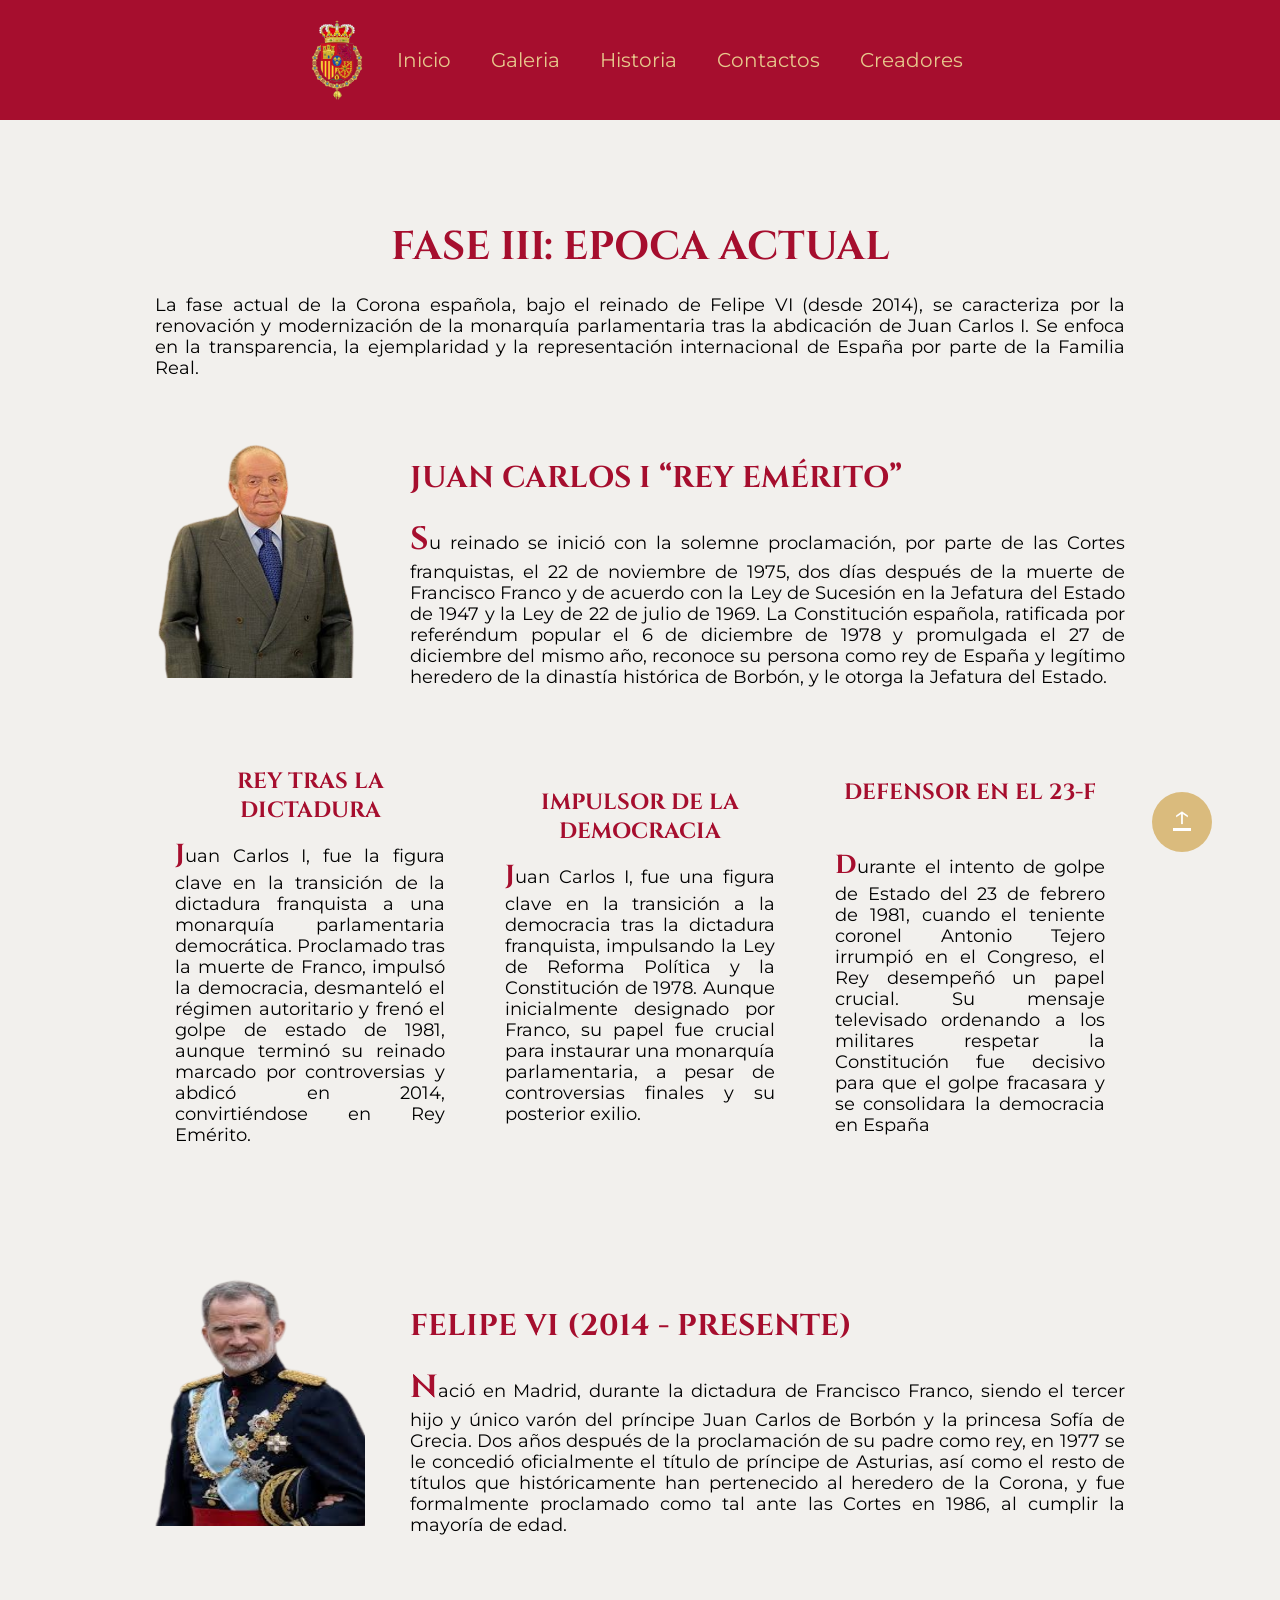
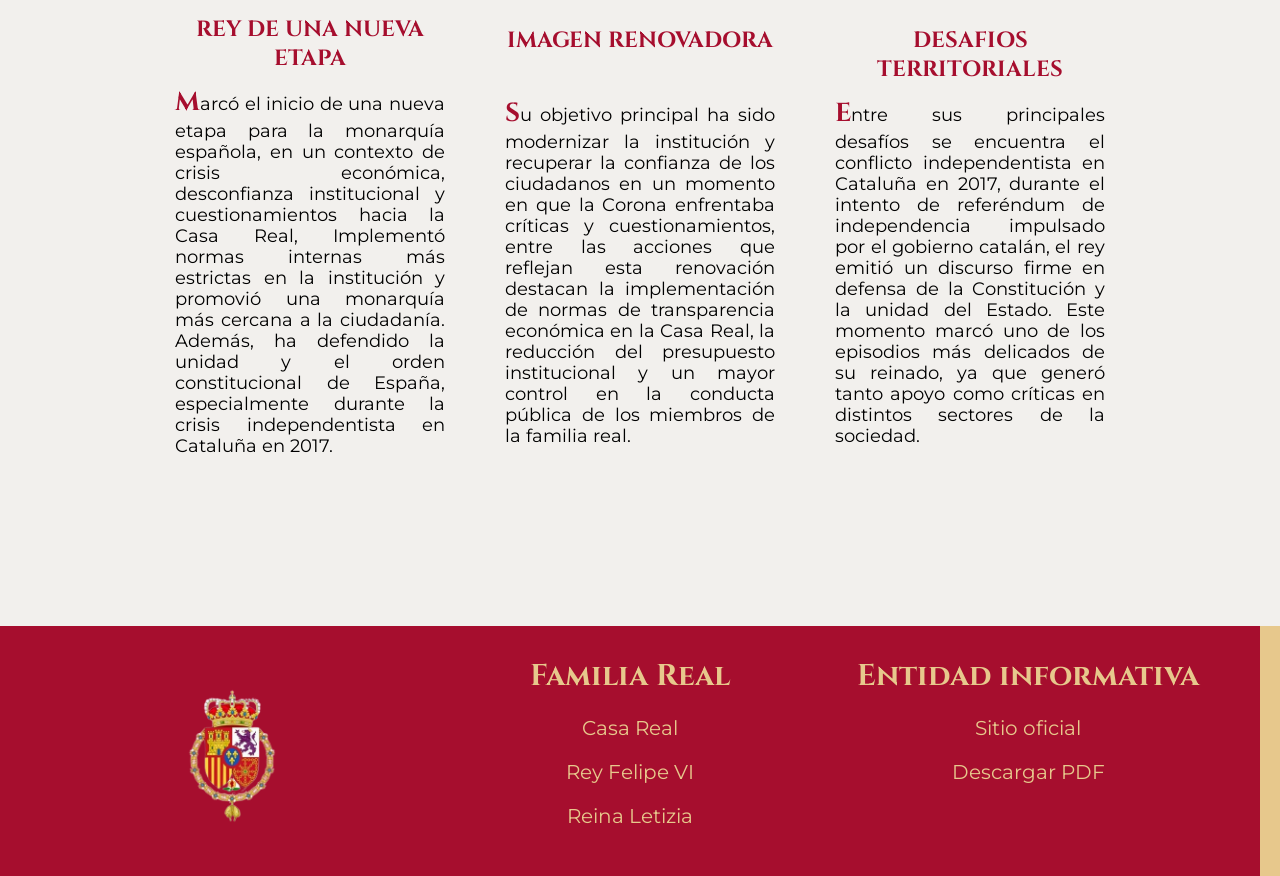
<file: fase3.html>
<!DOCTYPE html>
<html lang="en">
<head>
    <meta charset="UTF-8">
    <meta name="viewport" content="width=device-width, initial-scale=1.0">
    <title>FASE III: EPOCA ACTUAL</title>
     <link href="https://fonts.googleapis.com/css2?family=Anton&display=swap" rel="stylesheet">
    <link href="https://fonts.googleapis.com/css2?family=Cinzel:wght@400;700;900&display=swap" rel="stylesheet">
    <link href="https://fonts.googleapis.com/css2?family=Montserrat:wght@300;400;600;700&display=swap" rel="stylesheet">
    <link rel="stylesheet" href="css/historia.css">
</head>
<body>
    <header>
        <img src="img/logo-menu.jpeg" alt="" class="header-img">
        <nav>
            <ul class="menu-list">
              <li> <a href="index.html"> Inicio</a></li>
              <li> <a href="galeria.html"> Galeria</a></li>       
              <li> <a href="fase1.html"> Historia</a>
                 <ul>
                     <li><a href="fase1.html">Fase I</a>
                        <ul>
                        <li><a href="fase1.html#felipe_V">Felipe V</a></li>
                        <li><a href="fase1.html#luis_I">Luis I</a></li>
                        <li><a href="fase1.html#fernando_VI">Fernando VI</a></li>
                        <li><a href="fase1.html#carlos_III">Carlos III</a></li>
                        <li><a href="fase1.html#carlos_IV">Carlos IV</a></li>
                        <li><a href="fase1.html#fernando_VII">Fernando VII</a></li>
                        <li><a href="fase1.html#isabel_II">Isabel II</a></li>
                        </ul>
                     </li>
                     <li><a href="fase2.html">Fase II</a>
                        <ul>
                        <li><a href="fase2.html#alfonso_XII">Alfonso XII</a></li>
                        <li><a href="fase2.html#alfonso_XIII">Alfonso XIII</a></li>
                        </ul>
                     </li>
                     <li><a href="fase3.html">Fase III</a>
                         <ul>
                        <li><a href="fase3.html#juan_I">Juan I</a></li>
                        <li><a href="fase3.html#felipe_VI">Felipe VI</a></li>
                        </ul>
                     </li>
                 </ul>
              </li>     
              <li> <a href="contactos.html"> Contactos</a></li>  
              <li> <a href="creadores.html"> Creadores</a></li>  
            </ul>
        </nav>
    </header>

    <div class="login-hidden">
        <label for="check-menu"><img src="img/icono-login.png" alt="Icono de Menu" class="logo-hidden"></label>
        <input type="checkbox" id="check-menu" class="btn-enter">
        <div class="hidden-content">
            <label for="check-menu" class="btn-x">X</label>
            <h3>La Corona Española</h3>
            <a href="index.html">Inicio</a>
            <a href="galeria.html">Galeria</a>
            <a href="fase1.html">Fase 1</a>
            <a href="fase2.html">Fase 2</a>
            <a href="fase3.html">Fase 3</a>
            <a href="contactos.html">Contactos</a>
            <a href="creadores.html">Creadores</a>
        </div>
    </div>

    <a href="fase3.html" class="btn-flotante"> ↑ </a>
        <div class="contenedor">
        <h1>FASE III: EPOCA ACTUAL</h1>

        <div class="introduccion">
            <p>
                La fase actual de la Corona española, bajo el reinado de Felipe VI (desde 2014), se caracteriza por la renovación y modernización 
                de la monarquía parlamentaria tras la abdicación de Juan Carlos I. Se enfoca en la transparencia, la ejemplaridad y la representación
                internacional de España por parte de la Familia Real.
            </p>
        </div>

        <div class="rey" id="juan_I">
            
            <div class="info">
                <img src="img/reyes/juancarlos_I.png" alt="JUAN CARLOS">
                <h2>JUAN CARLOS I “REY EMÉRITO”</h2>
                <p>
                    Su reinado se inició con la solemne proclamación, por parte de las Cortes franquistas, el 22 de noviembre de 1975, dos días después de la
                    muerte de Francisco Franco y de acuerdo con la Ley de Sucesión en la Jefatura del Estado de 1947 y la Ley de 22 de julio de 1969. La Constitución
                    española, ratificada por referéndum popular el 6 de diciembre de 1978 y promulgada el 27 de diciembre del mismo año, reconoce su
                    persona como rey de España y legítimo heredero de la dinastía histórica de Borbón, y le otorga la Jefatura del Estado.
                </p>

                <div class="columnas">
                    <div class="col">
                        <h3>REY TRAS LA DICTADURA</h3>
                        <p>
                            Juan Carlos I, fue la figura clave en la transición de la dictadura franquista a una monarquía parlamentaria democrática. Proclamado tras la muerte de 
                            Franco, impulsó la democracia, desmanteló el régimen autoritario y frenó el golpe de estado de 1981, aunque terminó su reinado marcado por controversias
                            y abdicó en 2014, convirtiéndose en Rey Emérito.
                        </p>
                    </div>
                    <div class="col">
                        <h3>IMPULSOR DE LA DEMOCRACIA</h3>
                        <p>
                            Juan Carlos I, fue una figura clave en la transición a la democracia tras la dictadura franquista, impulsando la Ley de Reforma Política y la Constitución de 1978.
                            Aunque inicialmente designado por Franco, su papel fue crucial para instaurar una monarquía parlamentaria, a pesar de controversias finales y su posterior exilio. 
                        </p>
                    </div>
                    <div class="col">
                        <h3>DEFENSOR EN EL 23-F</h3>
                        <p>
                           Durante el intento de golpe de Estado del 23 de febrero de 1981, cuando el teniente coronel Antonio Tejero irrumpió en el Congreso, el Rey desempeñó un papel crucial. Su mensaje televisado ordenando a los militares respetar la Constitución fue decisivo para que el golpe fracasara y se consolidara la democracia en España
                        </p>
                    </div>
                </div>
            </div>
        </div>
        <hr>

        <div class="rey" id="felipe_VI">
            
            <div class="info">
                <img src="img/reyes/felipe_VI.png" alt="FELIPE VI">
                <h2>FELIPE VI (2014 - PRESENTE)</h2>
                <p>
                    Nació en Madrid, durante la dictadura de Francisco Franco, siendo el tercer hijo y único varón del príncipe Juan Carlos de Borbón
                    y la princesa Sofía de Grecia. Dos años después de la proclamación de su padre como rey, en 1977 se le concedió oficialmente el título 
                    de príncipe de Asturias, así como el resto de títulos que históricamente han pertenecido al heredero de la Corona, y fue formalmente proclamado 
                    como tal ante las Cortes en 1986, al cumplir la mayoría de edad.
                </p>

                <div class="columnas">
                    <div class="col">
                        <h3>REY DE UNA NUEVA ETAPA</h3>
                        <p>
                            Marcó el inicio de una nueva etapa para la monarquía española, en un contexto de crisis económica, desconfianza institucional y cuestionamientos hacia la Casa Real, 
                            Implementó normas internas más estrictas en la institución y promovió una monarquía más cercana a la ciudadanía. Además, ha defendido la unidad y el orden 
                            constitucional de España, especialmente durante la crisis independentista en Cataluña en 2017.
                        </p>
                    </div>
                    <div class="col">
                        <h3>IMAGEN RENOVADORA</h3>
                        <p>
                           Su objetivo principal ha sido modernizar la institución y recuperar la confianza de los ciudadanos en un momento en que la Corona enfrentaba críticas y cuestionamientos, entre las acciones que reflejan esta
                           renovación destacan la implementación de normas de transparencia económica en la Casa Real, la reducción del presupuesto institucional y 
                           un mayor control en la conducta pública de los miembros de la familia real. 
                        </p>
                    </div>
                    <div class="col">
                        <h3>DESAFIOS TERRITORIALES</h3>
                        <p>
                            Entre sus principales desafíos se encuentra el conflicto independentista en Cataluña en 2017, durante el intento de referéndum de independencia impulsado por el gobierno catalán, el rey emitió un discurso firme en defensa
                            de la Constitución y la unidad del Estado. Este momento marcó uno de los episodios más delicados de su reinado, ya que generó tanto apoyo como críticas
                            en distintos sectores de la sociedad.
                        </p>
                    </div>
                </div>
            </div>
        </div>
    </div>

    <footer>
        <div> 
            <img src="img/escudo.jpeg" alt="">
        </div>
        <div>
            <h2>Familia Real</h2>
            <a href="https://www.instagram.com/casareal.es/?hl=es" target="_blank">Casa Real</a>
            <a href="https://www.instagram.com/king_felipe_official/" target="_blank">Rey Felipe VI</a>
            <a href="https://www.instagram.com/queenletizia/?hl=es" target="_blank">Reina Letizia</a>
        </div>
        <div>
            <h2>Entidad informativa</h2>
            <a href="https://www.casareal.es/ES/Paginas/Home.aspx" target="_blank">Sitio oficial</a>
            <a href="Proyecto_Final_LME.pdf" download="Proyecto_Final_LME">Descargar PDF</a>
        </div>
    </footer>

</body>
</html>
</file>
<file: css/contactos.css>
@import url('https://fonts.googleapis.com/css2?family=Anton&display=swap');
@import url('https://fonts.googleapis.com/css2?family=Cinzel:wght@400..900&display=swap');
@import url('https://fonts.googleapis.com/css2?family=Montserrat:ital,wght@0,100..900;1,100..900&display=swap');

* * {
    margin: 0;
    padding: 0;
    box-sizing: border-box;
}

body {
    font-family: 'Montserrat', sans-serif;
    background-color: #e9e6e1;
}

/* ── Tipografía ── */
h2 {
    font-family: "Cinzel", serif;
    font-size: 30px;
    color: #A60E2E;
}

a {
    font-family: "Montserrat", sans-serif;
    font-size: 20px;
}

/* ── Botón flotante ── */
.btn-flotante {
    position: fixed;
    left: 90vw;
    top: 88vh;
    width: 60px;
    height: 60px;
    padding: 5px 0;
    text-align: center;
    border-radius: 100%;
    background-color: #dabb7d;
    color: #fff;
    font-size: 30px;
}

/* ── Header / Menú ── */
header {
    margin: auto;
    display: flex;
    justify-content: center;
    width: 100%;
    background-color: #A60E2E;
    padding: 20px 0;
    align-items: center;
}

nav ul {
    margin: 0;
    padding: 0;
}

ul li {
    list-style: none;
}

nav li {
    position: relative;
    list-style: none;
}

nav li a {
    background-color: #A60E2E;
    color: #E7C88C;
    text-decoration: none;
    padding: 10px 20px;
    display: block;
    white-space: nowrap;
    transition: background-color 0.1s ease-in-out;
}

nav li a:hover {
    background-color: #940c2a;
}

nav li ul {
    display: none;
    position: absolute;
    min-width: 180px;
    top: 100%;
    left: 0;
    z-index: 1000;
    background-color: #A60E2E; 
}

nav li ul li ul {
    top: 0;
    left: 100%;
    background-color: #A60E2E; 
}

nav li:hover > ul {
    display: block;
}

.menu-list > li {
    float: left;
}

.menu-list::after {
    content: "";
    display: table;
    clear: both;
}

header > img {
    width: 80px;
    height: 80px;
}

/* ── Menú móvil oculto ── */
.login-hidden {
    width: 100%;
    margin-top: 35px;
    padding-left: 30px;
    display: none;
    font-family: "Montserrat", sans-serif;
    font-size: 20px;
}

.login-hidden a {
    list-style: none;
    text-decoration: none;
}

.logo-hidden {
    background-color: #A60E2E;
    border-radius: 100%;
    position: fixed;
    top: 7px;
    left: 7px;
    padding: 5px;
    width: 60px;
    z-index: 99;
}

.hidden-content img {
    width: 80px;
}

.login-hidden label {
    cursor: pointer;
}

.hidden-content {
    display: flex;
    flex-direction: column;
    align-items: center;
    justify-content: center;
    gap: 50px;
    z-index: 100;
    background-color: #940c2a;
    position: fixed;
    overflow-y: hidden;
    transform: translateY(100%);
    inset: 0;
    opacity: 0;
    visibility: hidden;
    transition: transform 0.8s ease-in, opacity 1s ease-in, visibility 1s;
}

.hidden-content h3 {
    color: #E7C88C !important;
    font-family: 'Cinzel', serif;
    font-size: 22px;
}

.login-hidden input {
    display: none;
}

.btn-enter:checked ~ .hidden-content {
    transform: translateY(0%);
    opacity: 1;
    visibility: visible;
    transition: transform 0.5s ease-out, opacity 0.5s ease-out, visibility 0s;
}

.hidden-content h3,
.hidden-content a,
.hidden-content label {
    color: white;
}

.btn-x {
    font-size: 30px;
    position: absolute;
    top: 20px;
    left: 20px;
    cursor: pointer;
}

.contacto {
    display: flex;
    justify-content: center;
    align-items: center;
    padding: 80px 20px;
}

/* Formulario */
.formulario {
    background-color: #f2efe9;
    width: 100%;
    max-width: 750px;
    border: 1px solid #d6d2cc;
}

.formulario h2 {
    font-family: 'Cinzel', serif;
    color: #A60E2E;
    letter-spacing: 1px;
    font-weight: bold !important;
}

.form-label {
    font-size: 14px;
    font-weight: 500;
    margin: 10px 0px;
    color: #555;
    font-family: 'Montserrat', sans-serif;
}

/* Inputs y textarea */
.campo-input {
    background-color: #f8f6f3;
    border: 1px solid #d6d2cc;
    font-family: 'Montserrat', sans-serif;
    font-size: 15px;
    border-radius: 0;
    padding: 12px 15px;
}

.campo-input:focus {
    border-color: #d8b87c;
    box-shadow: 0 0 0 0.2rem rgba(216, 184, 124, 0.3);
    background-color: #f8f6f3;
}

/* Radio y checkbox */
.check-custom:checked {
    background-color: #A60E2E;
    border-color: #A60E2E;
}

.check-custom:focus {
    box-shadow: 0 0 0 0.2rem rgba(166, 14, 46, 0.25);
}

/* Botón enviar */
.btn-enviar {
    background-color: #d8b87c;
    color: white;
    font-size: 17px;
    font-weight: 600;
    border-radius: 0;
    padding: 13px;
    font-family: 'Montserrat', sans-serif;
    border: none;
    transition: background-color 0.3s;
}

.btn-enviar:hover {
    background-color: #c7a769;
    color: white;
}

/* ── Footer ── */
footer {
    display: flex;
    justify-content: center;
    align-items: center;
    border-right: 20px #E7C88C solid;
    width: 100%;
    background-color: #A60E2E;
    margin-top: 100px;
    gap: 20px;
    padding-top: 10px;
}

footer div img {
    width: 240px;
    height: 240px;
}

footer div {
    width: 30%;
    display: flex;
    justify-content: baseline;
    align-items: center;
    flex-direction: column;
    gap: 20px;
    min-height: 200px;
}

footer div h2 {
    color: #E7C88C;
}

footer div a {
    text-decoration: none;
    color: #E7C88C;
    transition: color 0.3s ease-in;
}

footer div a:hover {
    color: #cfb47d;
}

@media (max-width: 1024px) {
    h2 {
        font-size: 26px;
    }

    a {
        font-size: 18px;
    }

    footer {
        flex-direction: column;
        align-items: center;
        padding: 20px;
        gap: 20px;
        border-right: none;
        border-top: 10px #E7C88C solid;
    }

    footer div {
        width: 70%;
        align-items: center;
        text-align: center;
    }
}

@media (max-width: 768px) {
    /* Muestra el menú toggle */
    .login-hidden {
        display: flex;
    }

    header,
    .header-img,
    .btn-flotante {
        display: none;
    }

    .formulario {
        padding: 25px !important;
    }
}

@media (max-width: 767px) {
    footer {
        flex-direction: column;
        align-items: center;
        padding: 20px 15px;
        margin-top: 60px;
        gap: 20px;
        border-right: none;
        border-top: 8px #E7C88C solid;
    }

    footer div {
        width: 90%;
        min-height: auto;
    }

    footer div img {
        display: none;
    }
}
</file>
<file: css/creadores.css>
/*Anton*/
@import url('https://fonts.googleapis.com/css2?family=Anton&display=swap');
/*Cinzel*/
@import url('https://fonts.googleapis.com/css2?family=Cinzel:wght@400..900&display=swap');
/*Monstserrat*/
@import url('https://fonts.googleapis.com/css2?family=Montserrat:ital,wght@0,100..900;1,100..900&display=swap');

*{
    padding: 0;
    margin: 0;
    box-sizing: border-box;
}

body {
    background-color: #F9F7F2;
}

/* Estilo de Texto */
h1{
    font-family: "Anton", sans-serif;
}

h2{
    font-family: "Cinzel", serif;
    font-size: 30px;
    color: #A60E2E;
}

h3{
    font-family: "Montserrat", sans-serif; 
    font-size: 20px;
    color: #fff;
    font-weight: 700;
}

p, span, a {
    font-family: "Montserrat", sans-serif;
    font-size: 20px;
    color: #4A4A4A;
} 

/* Estilo de boton flotante */
.btn-flotante{
    position: fixed;
    left: 90vw;
    top: 88vh;
    width: 60px;
    height: 60px;
    padding: 5px 0;
    text-align: center;
    border-radius: 100%;
    background-color: #dabb7d;
    color: #fff;
    font-size: 30px; 
}

/* Menu */
header{
    margin: auto;
    display: flex;
    justify-content: center;
    width: 100%;
    background-color: #A60E2E;
    padding: 20px 0 ;
    align-items: center;
}

nav ul{
    margin: 0 0px;
}

ul li{
    list-style: none;
}

nav li a{ 
    background-color: #A60E2E;
    color: #E7C88C;
    text-decoration: none;
    padding: 10px 20px;
    display: block;
    transition: background-color 0.1s ease-in-out;
}

nav li a:hover{
    background-color: #940c2a;
}

nav li ul{
    display: none;
    position: absolute;
    min-width: 160px;
}

nav li:hover > ul{
    display: block;
    
}

.menu-list li ul li{
    position: relative;
}

.menu-list li ul li ul{
    right: -160px;
    top: 0px;
}

.menu-list > li{
    float: left;
}
header > img{
    width: 80px;
    height: 80px;
}

/* Login escondido */
.login-hidden{
    width: 100%;
    margin-top: 35px;
    padding-left: 30px;
    display: none;
    font-family: "Montserrat", sans-serif;
    font-size: 20px;
}

.login-hidden a{
    list-style: none;
    text-decoration: none;
}

.logo-hidden{
    background-color: #A60E2E;
    border-radius: 100%;
    position: fixed;
    top: 7px;
    left: 7px;
    padding: 5px;
    width: 60px;
    z-index: 99;
}

.hidden-content img{
    width: 80px;
}

.login-hidden label{
    cursor: pointer;
}

.hidden-content{
    display: flex;
    flex-direction: column;
    align-items: center;
    justify-content: center;
    gap: 50px;
    z-index: 100;
    background-color: #940c2a;
    position: fixed;
    overflow-y: hidden;
    transform: translateY(100%);
    inset: 0;
    opacity: 0;
    visibility: hidden;
    transition: transform 0.8s ease-in, opacity 1s ease-in, visibility 1s;
}

.hidden-content h3{
    color: #E7C88C !important;
    font-family: 'Cinzel', serif;
    font-size: 22px;
}

input{
    display: none;
}

.btn-enter:checked ~ .hidden-content{
    transform: translateY(0%);
    opacity: 1;
    visibility: visible;
    transition: transform 0.5s ease-out, opacity 0.5s ease-out, visibility 0s;
}

.hidden-content h3, .hidden-content a, .hidden-content label{
    color: white;
}

.btn-x{
    font-size: 30px;
    position: absolute;
    top: 20px;
    left: 20px;
    cursor: pointer;
}

/* Creadores */

.creadores-wrapper{
    margin-top: 70px;
    margin-bottom: 40px;
    width: 100%;
    display: flex;
    flex-direction: column;
    flex-wrap: wrap;
    justify-content: center;
    gap: 30px;
}

.creadores-titulo{
    width: 100%;
    display: flex;
    flex-direction: column;
    align-items: center;
}

.creadores-titulo hr{
    border: 1px solid #E7C88C;
    max-width: 175px;
    width: 100%
}

.creadores-box h2{
    font-size: 24px;
}
.creadores-box{
    margin-top: 40px;
    display: flex;
    justify-content: center;
    align-items: center;
    flex-wrap: wrap;
    gap: 60px;
    margin: 20px;
}

.creadores-item {
    display: flex;
    flex-direction: column;
    flex-wrap: wrap;
    max-width: 500px;
}

.creadores-item p{
    margin-top: 20px;
}

.creadores-item span{
    font-weight: bold;
}

.creadores-item img{
    width: 180px;
    height: 180px;
    border-radius: 100%;
    border: #bababa 0.5px solid;
}

/* Footer */
footer{
    display: flex;
    justify-content: center;
    align-items: center;
    border-right: 20px #E7C88C solid ;
    width: 100%;
    background-color: #A60E2E;
    margin-top: 100px;
    gap: 20px;
    padding-top: 10px;
}

footer div img{
    width: 240px;
    height: 240px;
}

footer div{
    width: 30%;
    display: flex;
    justify-content: baseline;
    align-items: center;
    flex-direction: column;
    gap: 20px;
    min-height: 200px;
}

footer div h2{
    color: #E7C88C;
}

footer div a{
    text-decoration: none;
    color: #E7C88C;
    transition: color 0.3s ease-in;
}

footer div a:hover{
    color: #cfb47d;
}

@media (max-width: 700px) {
    .creadores-titulo{
        margin: -20px 0;
    }

    .creadores-box{
        padding: 20px;
    }

    .creadores-item{
        text-align: center;
    }
} 

@media(max-width: 767px){
    footer {
        flex-direction: column;
        align-items: center;
        padding: 20px 15px;
        margin-top: 60px;
        gap: 20px;
        border-right: none;
        border-top: 8px #E7C88C solid;
    }
    footer div {
        width: 90%;
        min-height: auto;
    }
    footer div img {
        display: none;
    }
}

@media(max-width:768px) {
    /* Hace aparecer el menu toggle */
    .login-hidden{
        display: flex;
    }

    /* Hace desaparecer el menu para computadoras*/
    header, .header-img, .btn-flotante{
        display: none;
    }
}

@media (max-width: 1024px){
    footer {
        flex-direction: column;
        align-items: center;
        padding: 20px;
        gap: 20px;
        border-right: none;
        border-top: 10px #E7C88C solid;
    }
    footer div {
        width: 70%;
        align-items: center;
        text-align: center;
    }

    h2 {
        font-size: 26px;
    }
    p, span, a {
        font-size: 18px;
    }
}
</file>
<file: css/historia.css>
*{
    padding: 0;
    margin: 0;
    box-sizing: border-box;
}

body{
    font-family: 'Montserrat', sans-serif;
    background-color: #f2f0ed;
}


/* Estilo de Texto */
h1{
    font-family: 'Cinzel', serif;
    font-size: 40px;
    color: #A60E2E;
    margin-bottom: 20px;
}

h2{
    font-family: 'Cinzel', serif;
    font-size: 30px;
    color: #A60E2E;
}

h3{
    font-family: 'Cinzel', serif;
    font-size: 22px;
    color: #A60E2E;
}

header p{
    font-family: "Montserrat", sans-serif;
    font-size: 20px;
}

p{
    font-size: 17.5px;
    text-align: justify;
}

ul li{
    font-size: 20px;
}

span, a {
    font-family: "Montserrat", sans-serif;
    font-size: 20px;
}

/* Menu */
header{
    margin: auto;
    display: flex;
    justify-content: center;
    width: 100%;
    background-color: #A60E2E;
    padding: 20px 0 ;
    align-items: center;
}

nav ul{
    margin: 0 0px;
}

ul li{
    list-style: none;
}

nav li a{ 
    background-color: #A60E2E;
    color: #E7C88C;
    text-decoration: none;
    padding: 10px 20px;
    display: block;
    transition: background-color 0.1s ease-in-out;
}

nav li a:hover{
    background-color: #940c2a;
}

nav li ul{
    display: none;
    position: absolute;
    min-width: 160px;
}

nav li:hover > ul{
    display: block;
    
}

.menu-list li ul li{
    position: relative;
}

.menu-list li ul li ul{
    right: -160px;
    top: 0px;
}

.menu-list > li{
    float: left;
}
header > img{
    width: 80px;
    height: 80px;
}

/* Login escondido */
.login-hidden{
    width: 100%;
    margin-top: 35px;
    padding-left: 30px;
    display: none;
    font-family: "Montserrat", sans-serif;
    font-size: 20px;
}

.login-hidden a{
    list-style: none;
    text-decoration: none;
}

.logo-hidden{
    background-color: #A60E2E;
    border-radius: 100%;
    position: fixed;
    top: 7px;
    left: 7px;
    padding: 5px;
    width: 60px;
}

.hidden-content img{
    width: 80px;
}

.login-hidden label{
    cursor: pointer;
}

.hidden-content{
    display: flex;
    flex-direction: column;
    align-items: center;
    justify-content: center;
    gap: 50px;
    z-index: 100;
    background-color: #940c2a;
    position: fixed; 
    overflow-y: hidden;
    transform: translateY(100%);
    inset: 0; 
    opacity: 0;
    visibility: hidden;
    transition: transform 0.8s ease-in, opacity 1s ease-in, visibility 1s;
}

.hidden-content h3{
    color: #E7C88C !important;
}

input{
    display: none;
}

.btn-enter:checked ~ .hidden-content{
    transform: translateY(0%); 
    opacity: 1;
    visibility: visible;
    transition: transform 0.5s ease-out, opacity 0.5s ease-out, visibility 0s;
}

.hidden-content h3, .hidden-content a, .hidden-content label{
    color: white;
}

.btn-x{
    font-size: 30px;
    font-size: 30px;
    position: absolute;
    top: 20px;          
    left: 20px;      
    cursor: pointer;
}


/* Estilo de boton flotante */
.btn-flotante{
    position: fixed;
    left: 90vw;
    top: 88vh;
    width: 60px;
    height: 60px;
    padding: 5px 0;
    text-align: center;
    border-radius: 100%;
    background-color: #dabb7d;
    color: #fff;
    font-size: 30px; 
}

/* Contenido de la Página */
.contenedor{
    display: flex;
    flex-direction: column;
    align-items: center;
    justify-content: center;
    width: 100%;
    margin-top: 60px;
    padding: 40px;
}

.rey .info > p::first-letter{
    color: #A60E2E;
    font-family: 'Cinzel', serif;
    font-size: 32px;
    font-weight: bold;
}

.col p::first-letter{
    color: #A60E2E;
    font-family: 'Cinzel', serif;
    font-size: 26px;
    font-weight: bold;
}

.introduccion{
    max-width: 970px;
    width: 100%;
    margin-bottom: 50px;
}

.rey{
    display: flex;
    justify-content: center;
    align-items: center;
    flex-wrap: wrap;
    gap: 30px;
    max-width: 970px;
    margin-bottom: 30px;

}

.rey img{
    width: 210px;
    height: 250px;
    float: left;
    margin-right: 45px;
}

/* Animaciones de Imagenes */
.rey img{
    animation-name: aparecer;
    animation-timeline: view();
    animation-range: entry 5% cover 65%;
}

@keyframes aparecer {
    from{
        opacity: 0; scale: 10%;
    }
    to {
        opacity: 1; scale: 100%;
    }
}

.info{
    min-height: 300px;
    flex: 1;
    align-items: center;
}

.info h2{
    margin-top: 30px;
    margin-bottom: 10px;
}

.info p{
    padding-top: 10px;
}

.columnas{
    display: flex;
    justify-content: center;
    align-items: center;
    flex-wrap: wrap;
    width: 100%;
    gap: 40px;
    margin-top: 80px;
}

.col{
    max-width: 290px;
    width: 100%;
}

.col h3 {
    text-align: center;
    min-height: 60px;
}

.col p {
    margin-bottom: 10px;
    margin: 0 10px;
    text-align: justify;
}
   
hr{
    margin: 50px 0;
    border: none;
    border-top: 1px solid #ccc;
}

/* Footer */
footer{
    display: flex;
    justify-content: center;
    align-items: center;
    border-right: 20px #E7C88C solid ;
    width: 100%;
    background-color: #A60E2E;
    margin-top: 100px;
    gap: 20px;
    padding-top: 10px;
}

footer div img{
    width: 240px;
    height: 240px;
}

footer div{
    width: 30%;
    display: flex;
    justify-content: baseline;
    align-items: center;
    flex-direction: column;
    gap: 20px;
    min-height: 200px;
}

footer div h2{
    color: #E7C88C;
}

footer div a{
    text-decoration: none;
    color: #E7C88C;
    transition: color 0.3s ease-in;
}

footer div a:hover{
    color: #cfb47d;
}


@media (max-width: 767px) {
    footer {
        flex-direction: column;
        align-items: center;
        padding: 20px 15px;
        margin-top: 60px;
        gap: 20px;
        border-right: none;
        border-top: 8px #E7C88C solid;
    }
    footer div {
        width: 90%;
        min-height: auto;
    }
    footer div img {
        display: none;
    }
    .btn-flotante {
        left: 80vw;
        width: 50px;
        height: 50px;
        font-size: 24px;
    }
    h2 {
        font-size: 20px;
    }
    h3 {
        font-size: 16px;
    }
    p, span, a {
        font-size: 15px;
    }
    footer h2{
        font-size: 20px;
    }
}

@media (max-width: 768px) {
/* Centrar imagen y titulo*/
  .rey img{
    float: none;
    display: flex;
    justify-content: center;
    align-items: center;
    margin: 0 auto;
  }

  .rey h2{
    text-align: center;
    font-size: 24px;
  }

  /* Hace aparecer el menu toggle*/
  .login-hidden{
        display: flex;
    }

/* Hace desaparecer el menu para computadoras*/
    header, .header-img, .btn-flotante{
        display: none;
    }
}

@media (max-width: 1024px){
    footer {
        flex-direction: column;
        align-items: center;
        padding: 20px;
        gap: 20px;
        border-right: none;
        border-top: 10px #E7C88C solid;
    }
    footer div {
        width: 70%;
        align-items: center;
        text-align: center;
    }

    h2 {
        font-size: 26px;
    }
    p, span, a {
        font-size: 18px;
    }
}
</file>
